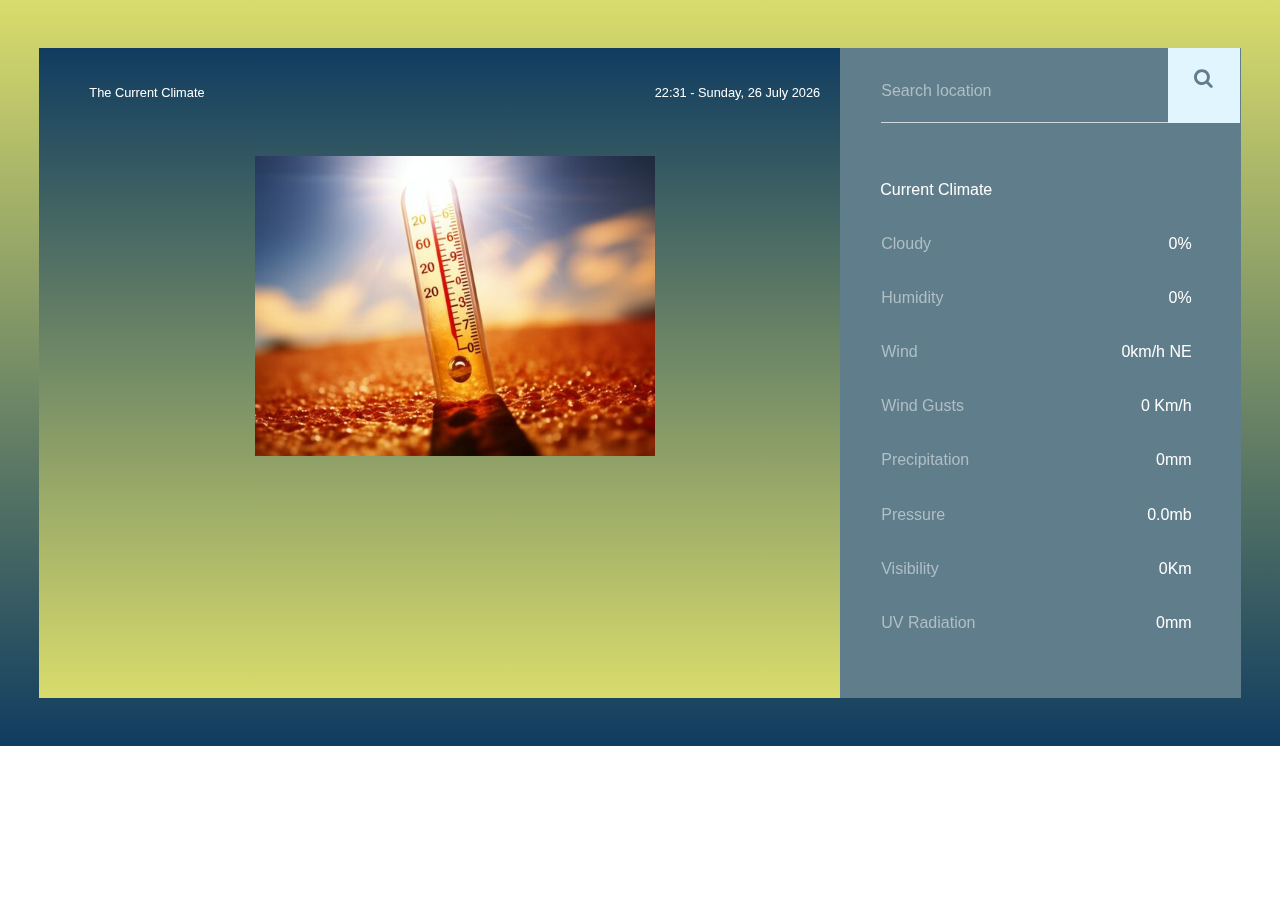
<file: index.html>
<!doctype html>
<html>

<head>
    <meta charset='utf-8'>
    <meta name='viewport' content='width=device-width, initial-scale=1'>
    <title>My Weather App</title>
    <link href='https://stackpath.bootstrapcdn.com/bootstrap/4.3.1/css/bootstrap.min.css' rel='stylesheet'>
    <link href='https://cdnjs.cloudflare.com/ajax/libs/font-awesome/4.7.0/css/font-awesome.min.css' rel='stylesheet'>
    <script type='text/javascript' src='https://cdnjs.cloudflare.com/ajax/libs/jquery/3.2.1/jquery.min.js'></script>
    <link rel="stylesheet" href="stylesheet.css">
</head>

<body class='snippet-body' id="body">
    <div class="container-fluid px-1 px-sm-3 py-5 mx-auto">
        <div class="row d-flex justify-content-center">
            <div class="row card0">
                <div class="card1 col-lg-8 col-md-7">
                    <div class="d-flex flex-row" style="justify-content: space-between !important;">
                        <small>The Current Climate</small>
                        <small id="date">10:36 - Tuesday, 22 Oct '19</small>
                    </div>
                    <div class="text-center">
                        <img class="image mt-5" src="rise temperature.jpg">
                    </div>
                    <div class="row px-3" style="margin-top: 5.5rem;">
                        <div class="d-flex flex-column mr-3">
                            <h1 class="large-font mr-1 mb-0 reset" id="temp_c"></h1>
                            <p class="small-font mr-1 mb-0 reset" id="feelslike_c"></p>
                        </div>
                        <div class="d-flex flex-column mr-3">
                            <div class="d-flex flex-row mr-2 mt-2">
                                <h2 class="mt-3 mb-1 reset" id="name"></h2>
                                <small id="region" class="reset pt-4 mt-1"></small>
                            </div>
                            <div class="pt-0">
                                <p class="d-flex flex-column reset" id="condition"></p>
                            </div>

                        </div>
                        <div class="d-flex flex-column text-center">
                        </div>
                    </div>
                </div>
                <div class="card2 col-lg-4 col-md-5">
                    <div class="row px-3"> 
                        <input id="search" value="" type="text" name="location" placeholder="Search location" class="mb-5" required>
                        <div  class="fa fa-search mb-5 mr-0 text-center" onclick="
                        findWeather()"></div>
                    </div>
                    <div class="mr-5">
                        <!-- <p class="light-text suggestion">Birmingham</p>
                        <p class="light-text suggestion">Manchester</p>
                        <p class="light-text suggestion">New York</p>
                        <p class="light-text suggestion">California</p>
                        <div class="line my-5"></div> -->
                        <p>Current Climate</p>
                        <div class="row px-3">
                            <p class="light-text">Cloudy</p>
                            <p class="ml-auto" id="cloud">0%</p>
                        </div>
                        <div class="row px-3">
                            <p class="light-text">Humidity</p>
                            <p class="ml-auto" id="humidity">0%</p>
                        </div>
                        <div class="row px-3">
                            <p class="light-text">Wind</p>
                            <p class="ml-auto" id="wind_kph">0km/h NE</p>
                        </div>
                        <div class="row px-3">
                            <p class="light-text">Wind Gusts</p>
                            <p class="ml-auto" id="gust_kph">0 Km/h</p>
                        </div>
                        <div class="row px-3">
                            <p class="light-text">Precipitation</p>
                            <p class="ml-auto" id="precip_mm">0mm</p>
                        </div>
                        <div class="row px-3">
                            <p class="light-text">Pressure</p>
                            <p class="ml-auto" id="pressure_mb">0.0mb</p>
                        </div>
                        
                        <div class="row px-3">
                            <p class="light-text">Visibility</p>
                            <p class="ml-auto" id="vis_km">0Km</p>
                        </div>
                        <div class="row px-3">
                            <p class="light-text">UV Radiation</p>
                            <p class="ml-auto" id="uv">0mm</p>
                        </div>
                        <!-- <div class="line mt-3"></div> -->
                    </div>
                </div>
            </div>
        </div>
    </div>
    <script type='text/javascript'
        src='https://stackpath.bootstrapcdn.com/bootstrap/4.3.1/js/bootstrap.bundle.min.js'></script>
    <script type='text/javascript' src=''></script>
    <script type='text/javascript' src=''></script>
    <script type='text/Javascript'></script>
</body>
<script src="script.js"></script>
<script src="setdates.js"></script>
</html>
</file>
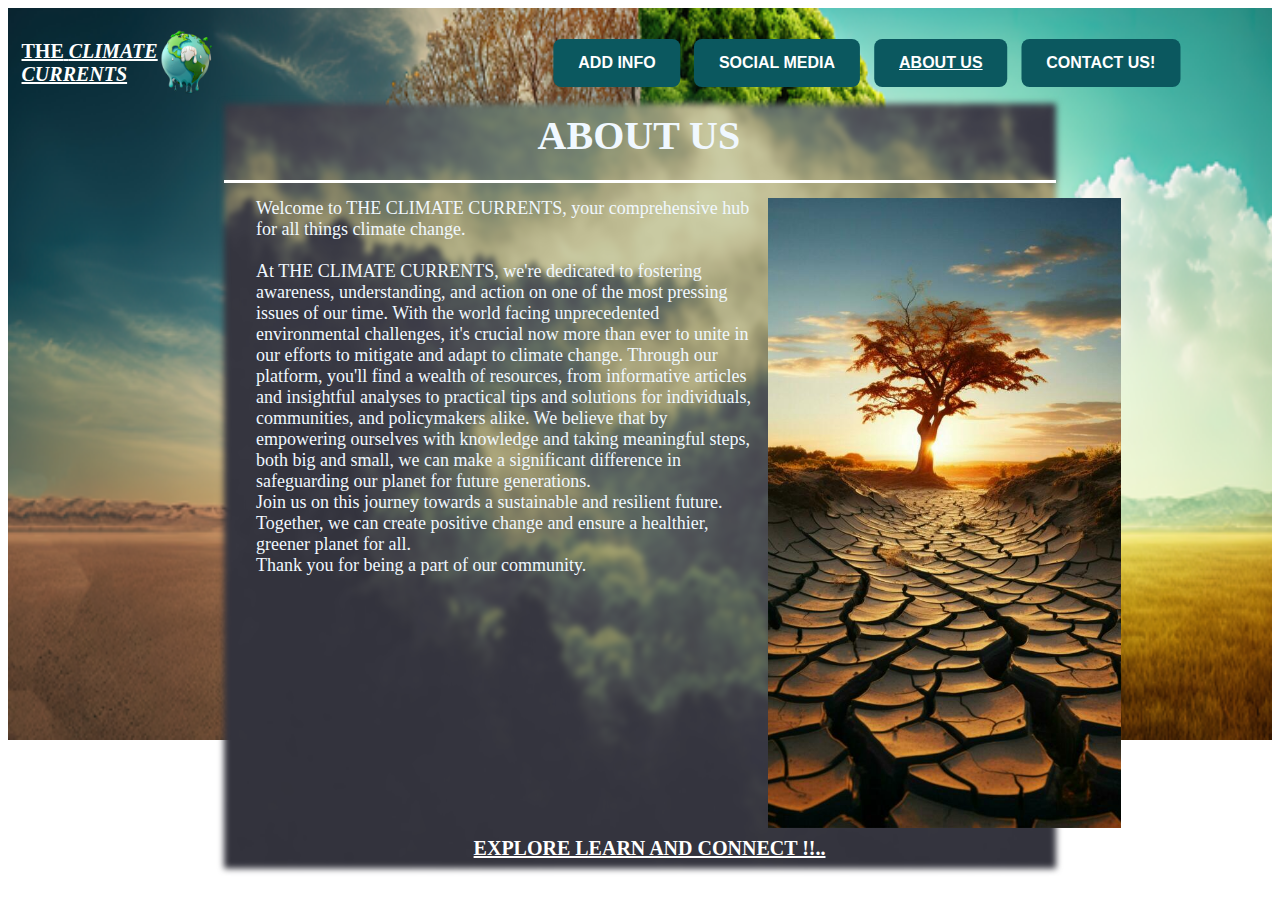
<file: aboutus.html>
<!DOCTYPE html>
<html lang="en">
<head>
    <meta charset="UTF-8">
    <meta name="viewport" content="width=device-width, initial-scale=1.0">
    <title>Document</title>
    <style>
        .about{
            width:100%;
            height:732px;}
            .HEADER{
            position: absolute;
            top:7%;
            left:7%;
            transform: translate(-50%, -50%);
            color: rgb(255, 255, 255);
            font-size:20px;
            font-family:Cambria, Cochin, Georgia, Times, 'Times New Roman', serif;
            text-align: justify;}
        .logo{
            position: absolute;
            top:7%;
            left:14.5%;
            transform: translate(-50%, -50%);
            color: rgb(255, 255, 255);
            width: 95px;
            height: 95px;}
        a{
            color: white;
        }
        .button1{
            position: absolute;
            top: 7%;
            left:86%;
            transform: translate(-50%, -50%);
            color: rgb(255, 255, 255);
            font-size:20px;
            font-family:Cambria, Cochin, Georgia, Times, 'Times New Roman', serif;
            text-align: justify;
        }.myButton1 {
            background-color:#0b585f; /* Green */
            border: none;
            color: white;
            padding: 15px 25px;
            text-align: center;
            text-decoration: none;
            display: inline-block;
            font-size: 16px;
            margin: 4px 2px;
            cursor: pointer;
            border-radius: 8px;}
        .button2{
            position: absolute;
            top: 7%;
            left:73.5%;
            transform: translate(-50%, -50%);
            color: rgb(255, 255, 255);
            font-size:20px;
            font-family:Cambria, Cochin, Georgia, Times, 'Times New Roman', serif;
            text-align: justify;
        }.myButton2{
            background-color:#0b585f; /* Green */
            border: none;
            color: white;
            padding: 15px 25px;
            text-align: center;
            display: inline-block;
            font-size: 16px;
            margin: 4px 2px;
            cursor: pointer;
            border-radius: 8px;}
            .button3{
            position: absolute;
            top: 7%;
            left:60.7%;
            transform: translate(-50%, -50%);
            color: rgb(255, 255, 255);
            font-size:20px;
            font-family:Cambria, Cochin, Georgia, Times, 'Times New Roman', serif;
            text-align: justify;
        }.myButton3{
            background-color:#0b585f; /* Green */
            border: none;
            color: white;
            padding: 15px 25px;
            text-align: center;
            display: inline-block;
            font-size: 16px;
            margin: 4px 2px;
            cursor: pointer;
            border-radius: 8px;
        }
            .button4{
            position: absolute;
            top: 7%;
            left:48.2%;
            transform: translate(-50%, -50%);
            color: rgb(255, 255, 255);
            font-size:20px;
            font-family:Cambria, Cochin, Georgia, Times, 'Times New Roman', serif;
            text-align: justify;
        }.myButton4{
            background-color:#0b585f; /* Green */
            border: none;
            color: white;
            padding: 15px 25px;
            text-align: center;
            display: inline-block;
            font-size: 16px;
            margin: 4px 2px;
            cursor: pointer;
            border-radius: 8px;}
        .a3, .a4, .a1{
            text-decoration: none;
        }
        .forest{
            position: absolute;
            top:54%;
            left:50%;
            transform: translate(-50%, -50%);
            color: rgb(255, 255, 255);
            width: 65%;
            height: 85%;
            filter: blur(3px);
        }
        .line {
    border-top: 3px solid rgb(255, 255, 255); 
    width: 65%; 
    position: absolute;
    top:20%;
    left:17.5%;
}
        .p{
            position: absolute;
            font-size: 40PX;
            font-family: cursive;
            top:8%;
    left:42%;
    color: aliceblue;
        }
        .pp{
            position: absolute;
            font-size:  18PX;
            font-family: cursive;
            top:20%;
        left:20%;
        color: aliceblue;
        text-align: left;
        width: 80%; /* Set the width of the container */
    max-width: 500px; /* Set a maximum width */
    height: auto; /* Let the height adjust according to content */
    max-height: 200px; /* Set a maximum height */
        }
        .myButton {
            padding: 15px 32px;
            text-align: center;
            text-decoration: none;
            font-size: 16px;
            margin: 4px 2px;
            cursor: pointer;}
        .button{
            position: absolute;
            top:93%;
            left:37%;
            font-size:20px;
            font-family:Cambria, Cochin, Georgia, Times, 'Times New Roman', serif;
            text-align: justify;
            cursor:pointer;
        }
        .tree{
            position: absolute;
            top: 22%;
            left:60%;
            height:70%;
        }
    </style>
</head>
<body>
   
    <img src="aboutus.jpeg" alt="about us" class="about">
    <DIV CLASS="HEADER">
        <a href="http://127.0.0.1:5500/climatecurrents2.html">
        <b>THE</b> <i><b style="font-family:cursive;">CLIMATE <br>
        CURRENTS</b></i></a>
    </DIV>
    <img src="climate-change-illustration-with-transparent-background-global-warming-illustration-artwork-ai-generated-png.webp" alt="Company Logo" class="logo">
    <div class="button1">
        <button class="myButton1">
            <a href="http://127.0.0.1:5500/contact.html"class="a1"><b>CONTACT US!</b></a></button>
    </div>
    <div class="button2">
        <button class="myButton2">
            <a class="a2"><u><b>ABOUT US</b></u></a></button>
    </div>
    <div class="button3">
        <button class="myButton3">
            <a href="http://127.0.0.1:5500/SOCIALMEDIA.HTML"class="a3"><b>SOCIAL MEDIA</b></a></button>
    </div>
    <div class="button4">
        <button class="myButton4">
            <a href="http://127.0.0.1:5500/addinfo.html"class="a4"><b>ADD INFO</b></a></button>
    </div><img src="forest.jpg" alt="climate" class="forest">
    <div class="line"></div>
    <p class="p"><B>ABOUT US</B></p>
    <p class="pp">Welcome to THE CLIMATE CURRENTS, your comprehensive hub for all things climate change.<br>

        <br>

        At THE CLIMATE CURRENTS, we're dedicated to fostering awareness, understanding, and action on one of the most pressing issues of our time. With the world facing unprecedented environmental challenges, it's crucial now more than ever to unite in our efforts to mitigate and adapt to climate change.
        
        Through our platform, you'll find a wealth of resources, from informative articles and insightful analyses to practical tips and solutions for individuals, communities, and policymakers alike. We believe that by empowering ourselves with knowledge and taking meaningful steps, both big and small, we can make a significant difference in safeguarding our planet for future generations.
        
        <br>Join us on this journey towards a sustainable and resilient future. Together, we can create positive change and ensure a healthier, greener planet for all.
        
        <br>Thank you for being a part of our community.</p>
        <div class="button">
                <a href="https://impactlab.org/map/#usmeas=absolute&usyear=1986-2005&gmeas=absolute&gyear=2080-2099&tab=global"><b>EXPLORE LEARN AND CONNECT !!..</b></a></button>
        </div>
        <img src="tree.jpg" alt="tree" class="tree">
</body>
</html>
</file>
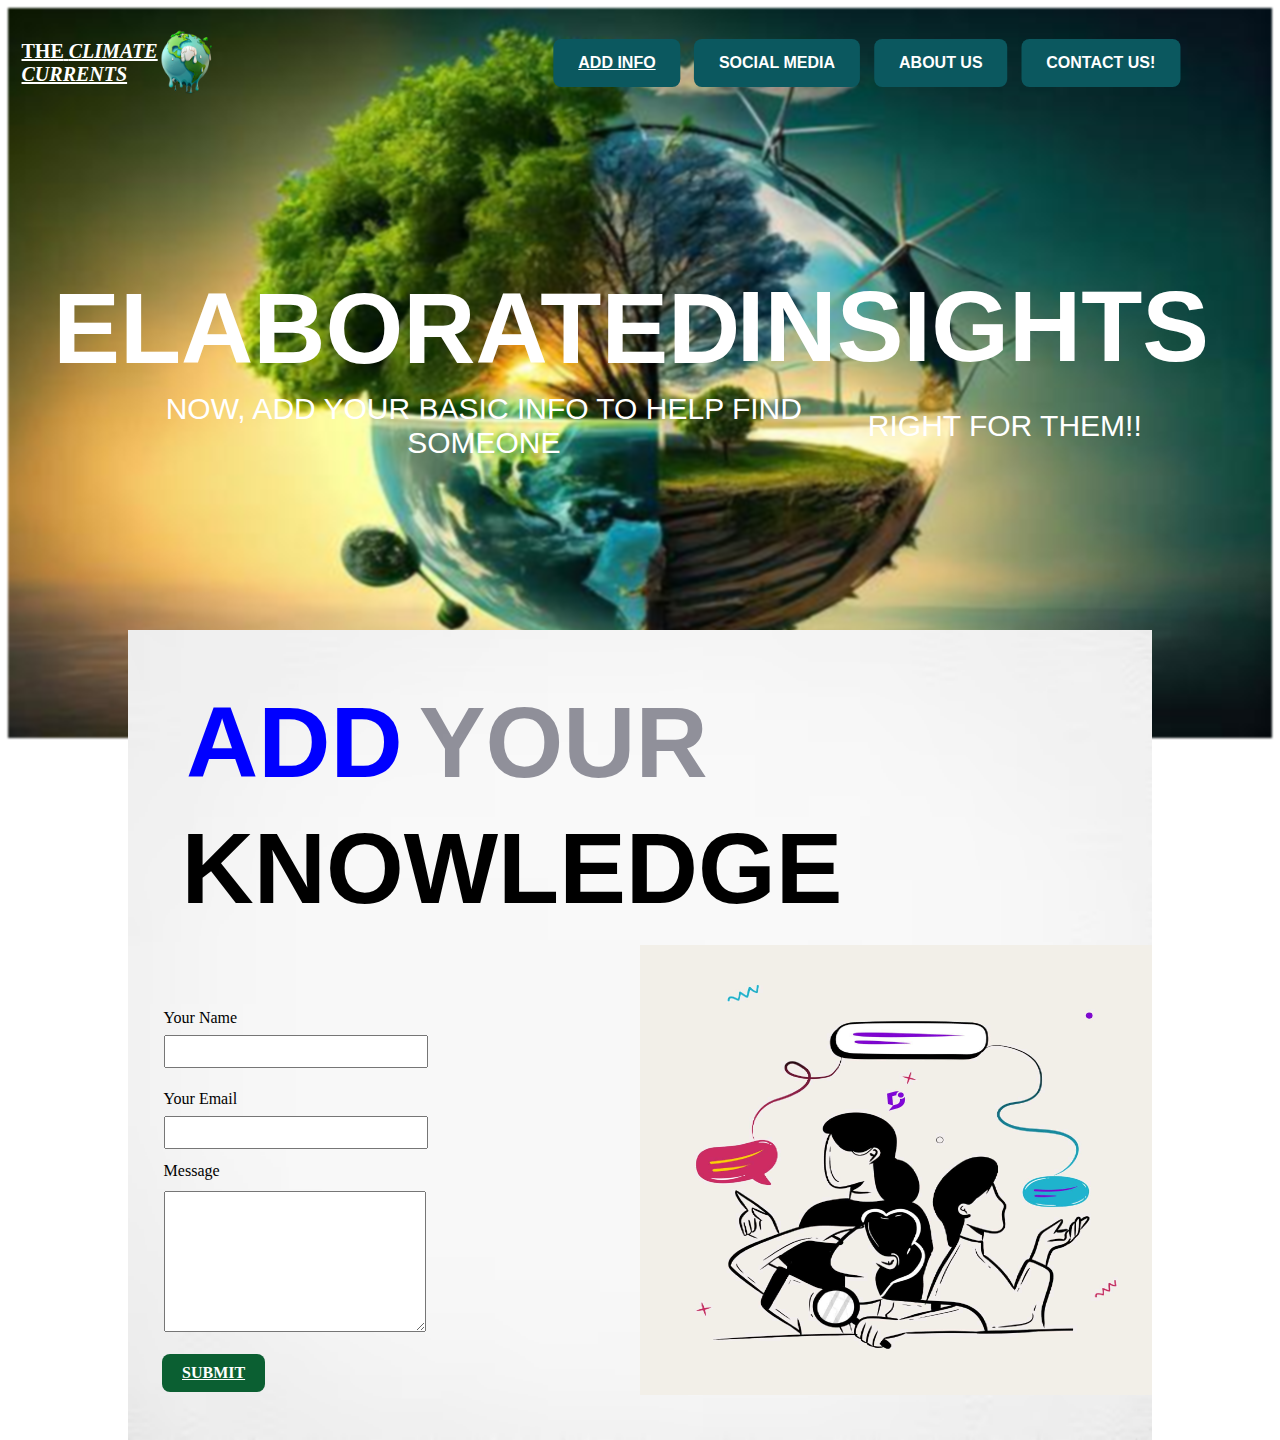
<file: addinfo.html>
<!DOCTYPE html>
<html lang="en">
<head>
    <meta charset="UTF-8">
    <meta name="viewport" content="width=device-width, initial-scale=1.0">
    <title>Document</title>
    <STYLE>
        .SEMI{
            width:100%;
            height:730px;
            filter:blur(1px)
        }
        .HEADER{
            position: absolute;
            top:7%;
            left:7%;
            transform: translate(-50%, -50%);
            color: rgb(255, 255, 255);
            font-size:20px;
            font-family:Cambria, Cochin, Georgia, Times, 'Times New Roman', serif;
            text-align: justify;}
        .logo{
            position: absolute;
            top:7%;
            left:14.5%;
            transform: translate(-50%, -50%);
            color: rgb(255, 255, 255);
            width: 95px;
            height: 95px;}
        a{
            color: white;
        }
        .button1{
            position: absolute;
            top: 7%;
            left:86%;
            transform: translate(-50%, -50%);
            color: rgb(255, 255, 255);
            font-size:20px;
            font-family:Cambria, Cochin, Georgia, Times, 'Times New Roman', serif;
            text-align: justify;
        }.myButton1 {
            background-color:#0b585f; /* Green */
            border: none;
            color: white;
            padding: 15px 25px;
            text-align: center;
            text-decoration: none;
            display: inline-block;
            font-size: 16px;
            margin: 4px 2px;
            cursor: pointer;
            border-radius: 8px;}
        .button2{
            position: absolute;
            top: 7%;
            left:73.5%;
            transform: translate(-50%, -50%);
            color: rgb(255, 255, 255);
            font-size:20px;
            font-family:Cambria, Cochin, Georgia, Times, 'Times New Roman', serif;
            text-align: justify;
        }.myButton2{
            background-color:#0b585f; /* Green */
            border: none;
            color: white;
            padding: 15px 25px;
            text-align: center;
            display: inline-block;
            font-size: 16px;
            margin: 4px 2px;
            cursor: pointer;
            border-radius: 8px;}
            .button3{
            position: absolute;
            top: 7%;
            left:60.7%;
            transform: translate(-50%, -50%);
            color: rgb(255, 255, 255);
            font-size:20px;
            font-family:Cambria, Cochin, Georgia, Times, 'Times New Roman', serif;
            text-align: justify;
        }.myButton3{
            background-color:#0b585f; /* Green */
            border: none;
            color: white;
            padding: 15px 25px;
            text-align: center;
            display: inline-block;
            font-size: 16px;
            margin: 4px 2px;
            cursor: pointer;
            border-radius: 8px;
        }
            .button4{
            position: absolute;
            top: 7%;
            left:48.2%;
            transform: translate(-50%, -50%);
            color: rgb(255, 255, 255);
            font-size:20px;
            font-family:Cambria, Cochin, Georgia, Times, 'Times New Roman', serif;
            text-align: justify;
        }.myButton4{
            background-color:#0b585f; /* Green */
            border: none;
            color: white;
            padding: 15px 25px;
            text-align: center;
            display: inline-block;
            font-size: 16px;
            margin: 4px 2px;
            cursor: pointer;
            border-radius: 8px;}
        .a3, .a2, .a1{
            text-decoration: none;
        }
        H1{
            position: absolute;
            top: 29%;
            left:31%;
            transform: translate(-50%, -50%);
            color: rgb(255, 255, 255);
            font-family:Arial, Helvetica, sans-serif;
            text-align: justify;
            border: none;
            color: rgb(255, 255, 255);
            padding: 15px 32px;
            text-align: center;
            display: inline-block;
            font-size: 100px;
            border-radius: 8px;
            }
        H2{position: absolute;
            top: 27%;
            left:76%;
            transform: translate(-50%, -50%);
            color: rgb(255, 255, 255);
            font-family:Arial, Helvetica, sans-serif;
            text-align: justify;
            border: none;
            padding: 15px 32px;
            text-align: center;
            display: inline-block;
            font-size: 100px;
            border-radius: 8px;
            }
        P{position: absolute;
            top: 44%;
            left:37.8%;
            transform: translate(-50%, -50%);
            color: rgb(255, 255, 255);
            font-family:Arial, Helvetica, sans-serif;
            border: none;
            text-align:center;
            display: inline-block;
            font-size: 30px;
            border-radius: 8px;
            }
        .P1{position: absolute;
            top: 44%;
            left:78.5%;
            transform: translate(-50%, -50%);
            color: rgb(255, 255, 255);
            font-family:Arial, Helvetica, sans-serif;
            border: none;
            text-align:center;
            display: inline-block;
            font-size: 30px;
            border-radius: 8px;
            
            }
        .SER{position:absolute;
            width:80%;
            height:90%;
            left:10%;
            top:70%
        }
        .ADD{position: absolute;
            top: 75%;
            left:23%;
            transform: translate(-50%, -50%);
            color: rgb(0, 0, 255);
            font-family:Arial, Helvetica, sans-serif;
            border: none;
            text-align:center;
            display: inline-block;
            font-size: 100px;
            border-radius: 8px;

        }
        .YOUR{position: absolute;
            top: 75%;
            left:44%;
            transform: translate(-50%, -50%);
            color: rgba(56, 56, 75, 0.544);
            font-family:Arial, Helvetica, sans-serif;
            border: none;
            text-align:center;
            display: inline-block;
            font-size: 100px;
            border-radius: 8px;

        }
        .KNOWLEDGE{position: absolute;
            top: 89%;
            left:40%;
            transform: translate(-50%, -50%);
            color: rgb(0, 0, 0);
            font-family:Arial, Helvetica, sans-serif;
            border: none;
            text-align:center;
            display: inline-block;
            font-size: 100px;
            border-radius: 8px;

        }
        .KK{position:absolute;
            width:40%;
            height:50%;
            left:50%;
            top:105%}
        .container {position: absolute;
            width: 80%;
            margin: auto;
            padding: 20px;
            font-family: Arial, sans-serif;
            line-height: 1.6;
            margin: 0;
            padding: 0;
        }
       
        
        .name{position: absolute;
            width: 100%;
            padding: 10px;
            margin-bottom: 15px;
            top:111%;
            left:12%;
            color:#000000;
        }
        .INPUTT{
            position: absolute;
            top: 150%;
            left:12.5%;
            color: rgb(255, 255, 255);
            font-size:20px;
            font-family:Cambria, Cochin, Georgia, Times, 'Times New Roman', serif;
            text-align: justify;
            background-color:#0b5f32; /* Green */
            border: none;
            color: white;
            padding: 10px 20px;
            text-align: center;
            display: inline-block;
            font-size: 16px;
            margin: 4px 2px;
            cursor: pointer;
            border-radius: 8px;
        }
        .nput{
            position: absolute;
            width: 20%;
            height:3%;
            margin-bottom: 15px;
            top:115%;
            left:12.8%;
        }
        .email{
            position: absolute;
            width: 100%;
            padding: 10px;
            margin-bottom: 15px;
            top:120%;
            left:12%;
            color:#000000;
        }
        .nnput{position: absolute;
            width: 20%;
            height:3%;
            margin-bottom: 15px;
            top:124%;
            left:12.8%;}
        .mess{  position: absolute;
            width: 100%;
            padding: 10px;
            margin-bottom: 15px;
            top:128%;
            left:12%;
            color:#000000;
        }
        .nnnput{
            position: absolute;
            width: 20%;
            height:15%;
            margin-bottom: 15px;
            top:132.3%;
            left:12.8%;
        }
    </STYLE>
</head>
<body>
    <img src="ADDINFOO.jpg" alt="Description of the image" class="SEMI" >
    <DIV CLASS="HEADER">
        <a href="http://127.0.0.1:5500/climatecurrents2.html">
        <b>THE</b> <i><b style="font-family:cursive;">CLIMATE <br>
        CURRENTS</b></i></a>
    </DIV>
    <img src="climate-change-illustration-with-transparent-background-global-warming-illustration-artwork-ai-generated-png.webp" alt="Company Logo" class="logo">
    <div class="button1">
        <button class="myButton1">
            <a href="http://127.0.0.1:5500/contact.html"class="a1"><b>CONTACT US!</b></a></button>
    </div>
    <div class="button2">
        <button class="myButton2">
            <a href="http://127.0.0.1:5500/aboutus.html" class="a2"><b>ABOUT US</b></a></button>
    </div>
    <div class="button3">
        <button class="myButton3">
            <a href="http://127.0.0.1:5500/SOCIALMEDIA.HTML"class="a3"><b>SOCIAL MEDIA</b></a></button>
    </div>
    <div class="button4">
        <button class="myButton4">
            <a href=""class="a4"><b>ADD INFO</b></a></button>
            </div>
    <H1>ELABORATED </H1>
    <H2>INSIGHTS</H2>
    <P>NOW, ADD YOUR BASIC INFO TO HELP FIND SOMEONE </P>
    <P CLASS="P1">RIGHT FOR THEM!!</P>
    <img src="white.avif" alt="Description of the image" class="SER" >
    <H1 CLASS="ADD">ADD</H1>
    <H1 CLASS="YOUR">YOUR</H1>
    <H1 CLASS="KNOWLEDGE">KNOWLEDGE</H1>
    <img src="K.jpg" alt="INFORMATION" CLASS="KK">
    <div  class="name">Your Name</div>
    <div class="email">Your Email</div>
    <div class="mess">Message</div>
            
            <input class="nput" type="text" id="name" name="name" required>
    
            <input class="nnput"type="email" id="email" name="email" required>
     <a href="http://127.0.0.1:5500/addinfo.html" CLASS="INPUTT"> <b>SUBMIT</b></a>
 
            <textarea class="nnnput" id="message" name="message"  rows="4" required></textarea>
    
           
</body>
</html>
</file>
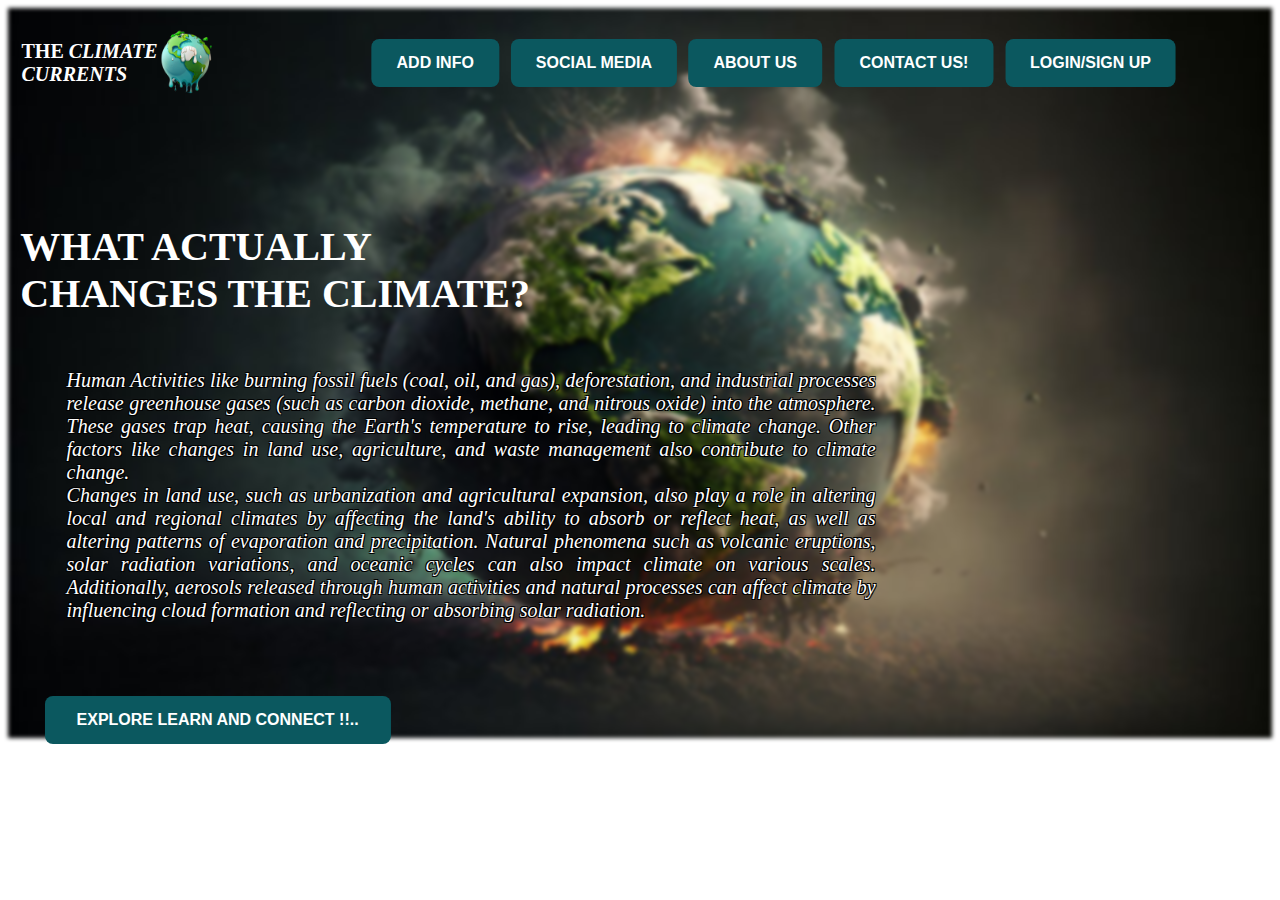
<file: CLIMATECHNAGE.HTML>
<!DOCTYPE html>
<html lang="en">
<head>
    <meta charset="UTF-8">
    <meta name="viewport" content="width=device-width, initial-scale=1.0">
    <title>My Website</title>
   <style>
        /* Add your CSS styles for the header here */
        
        
        .full{
            width: 100%;
            height: 730px;
            filter: blur(2px);
        }
        .text-on-image {
            position: absolute;
            top: 30%;
            left:21.5%;
            transform: translate(-50%, -50%);
            color: white;
            font-size:40px;
            font-family:Cambria, Cochin, Georgia, Times, 'Times New Roman', serif;
            
        }
        .def{
            position: absolute;
            top: 55%;
            left:36.8%;
            transform: translate(-50%, -50%);
            color: rgb(255, 255, 255);
            font-size:20px;
            font-family:Cambria, Cochin, Georgia, Times, 'Times New Roman', serif;
            text-align: justify;
            text-shadow: 
                -1px -1px 0 #000,  
                1px -1px 0 #000,
                -1px 1px 0 #000,
                1px 1px 0 #000; 
        }
        .myButton {
            background-color:#0b585f; /* Green */
            border: none;
            color: white;
            padding: 15px 32px;
            text-align: center;
            text-decoration: none;
            display: inline-block;
            font-size: 16px;
            margin: 4px 2px;
            cursor: pointer;
            border-radius: 8px;}
        .button{
            position: absolute;
            top: 80%;
            left:17%;
            transform: translate(-50%, -50%);
            color: rgb(255, 255, 255);
            font-size:20px;
            font-family:Cambria, Cochin, Georgia, Times, 'Times New Roman', serif;
            text-align: justify;
        }
        .HEADER{
            position: absolute;
            top:7%;
            left:7%;
            transform: translate(-50%, -50%);
            color: rgb(255, 255, 255);
            font-size:20px;
            font-family:Cambria, Cochin, Georgia, Times, 'Times New Roman', serif;
            text-align: justify;
        }
        .logo{
            position: absolute;
            top:7%;
            left:14.5%;
            transform: translate(-50%, -50%);
            color: rgb(255, 255, 255);
            width: 95px;
            height: 95px;;
            
        }
        a {
            color: rgb(255, 255, 255); /* Change to your desired color */
            text-decoration: none; /* Remove underline if desired */
        }
        .button1{
            position: absolute;
            top: 7%;
            left:85.2%;
            transform: translate(-50%, -50%);
            color: rgb(255, 255, 255);
            font-size:20px;
            font-family:Cambria, Cochin, Georgia, Times, 'Times New Roman', serif;
            text-align: justify;
        }.myButton1 {
            background-color:#0b585f; /* Green */
            border: none;
            color: white;
            padding: 15px 25px;
            text-align: center;
            text-decoration: none;
            display: inline-block;
            font-size: 16px;
            margin: 4px 2px;
            cursor: pointer;
            border-radius: 8px;}
        .button2{
            position: absolute;
            top: 7%;
            left:71.4%;
            transform: translate(-50%, -50%);
            color: rgb(255, 255, 255);
            font-size:20px;
            font-family:Cambria, Cochin, Georgia, Times, 'Times New Roman', serif;
            text-align: justify;
        }.myButton2{
            background-color:#0b585f; /* Green */
            border: none;
            color: white;
            padding: 15px 25px;
            text-align: center;
            display: inline-block;
            font-size: 16px;
            margin: 4px 2px;
            cursor: pointer;
            border-radius: 8px;}
            .button3{
            position: absolute;
            top: 7%;
            left:59%;
            transform: translate(-50%, -50%);
            color: rgb(255, 255, 255);
            font-size:20px;
            font-family:Cambria, Cochin, Georgia, Times, 'Times New Roman', serif;
            text-align: justify;
        }.myButton3{
            background-color:#0b585f; /* Green */
            border: none;
            color: white;
            padding: 15px 25px;
            text-align: center;
            display: inline-block;
            font-size: 16px;
            margin: 4px 2px;
            cursor: pointer;
            border-radius: 8px;}
            .button4{
            position: absolute;
            top: 7%;
            left:46.4%;
            transform: translate(-50%, -50%);
            color: rgb(255, 255, 255);
            font-size:20px;
            font-family:Cambria, Cochin, Georgia, Times, 'Times New Roman', serif;
            text-align: justify;
        }.myButton4{
            background-color:#0b585f; /* Green */
            border: none;
            color: white;
            padding: 15px 25px;
            text-align: center;
            display: inline-block;
            font-size: 16px;
            margin: 4px 2px;
            cursor: pointer;
            border-radius: 8px;}
            .button5{
            position: absolute;
            top: 7%;
            left:34%;
            transform: translate(-50%, -50%);
            color: rgb(255, 255, 255);
            font-size:20px;
            font-family:Cambria, Cochin, Georgia, Times, 'Times New Roman', serif;
            text-align: justify;
        }.myButton5{
            background-color:#0b585f; /* Green */
            border: none;
            color: white;
            padding: 15px 25px;
            text-align: center;
            display: inline-block;
            font-size: 16px;
            margin: 4px 2px;
            cursor: pointer;
            border-radius: 8px;}
        
    </style>
</head>
<body>
    <img src="hhh.jpg" alt="Description of the image" class="full" >
    <div class="text-on-image">
       <B>WHAT ACTUALLY<BR> CHANGES THE CLIMATE?</B><br>

    </div>
    <div class="def">
        <i>
            Human Activities like burning fossil fuels (coal, oil, and gas), deforestation, and industrial processes release greenhouse gases (such as carbon dioxide, methane, and nitrous oxide) into the atmosphere. These gases trap heat, causing the Earth's temperature to rise, leading to climate change. Other factors like changes in land use, agriculture, and waste management also contribute to climate change.<br>
            Changes in land use, such as urbanization and agricultural expansion, also play a role in altering local and regional climates by affecting the land's ability to absorb or reflect heat, as well as altering patterns of evaporation and precipitation. Natural phenomena such as volcanic eruptions, solar radiation variations, and oceanic cycles can also impact climate on various scales. 
            Additionally, aerosols released through human activities and natural processes can affect climate by influencing cloud formation and reflecting or absorbing solar radiation.</i><br>
           </div>
    <div class="button">
        <button class="myButton">
            <a href="http://127.0.0.1:5500/MAIN.HTML"><b>EXPLORE LEARN AND CONNECT !!..</b></a></button>
    </div>
    <DIV CLASS="HEADER">
       
        <b>THE</b> <i><b style="font-family:cursive;">CLIMATE <br>
        CURRENTS</b></i>
    </DIV>
    <img src="climate-change-illustration-with-transparent-background-global-warming-illustration-artwork-ai-generated-png.webp" alt="Company Logo" class="logo">
    <div class="button1">
        <button class="myButton1">
            <a href="http://127.0.0.1:5500/LOGIN.html"><b>LOGIN/SIGN UP</b></a></button>
    </div>
    <div class="button2">
        <button class="myButton2">
            <a href="http://127.0.0.1:5500/contact.html"><b>CONTACT US!</b></a></button>
    </div>
    <div class="button3">
        <button class="myButton3">
            <a href="http://127.0.0.1:5500/aboutus.html"><b>ABOUT US</b></a></button>
    </div>
    <div class="button4">
        <button class="myButton4">
            <a href="http://127.0.0.1:5500/SOCIALMEDIA.HTML"><b>SOCIAL MEDIA</b></a></button>
    </div>
    <div class="button5">
        <button class="myButton5">
            <a href="http://127.0.0.1:5500/addinfo.html"><b>ADD INFO</b></a></button>
    </div>
</body>
</html>
</file>
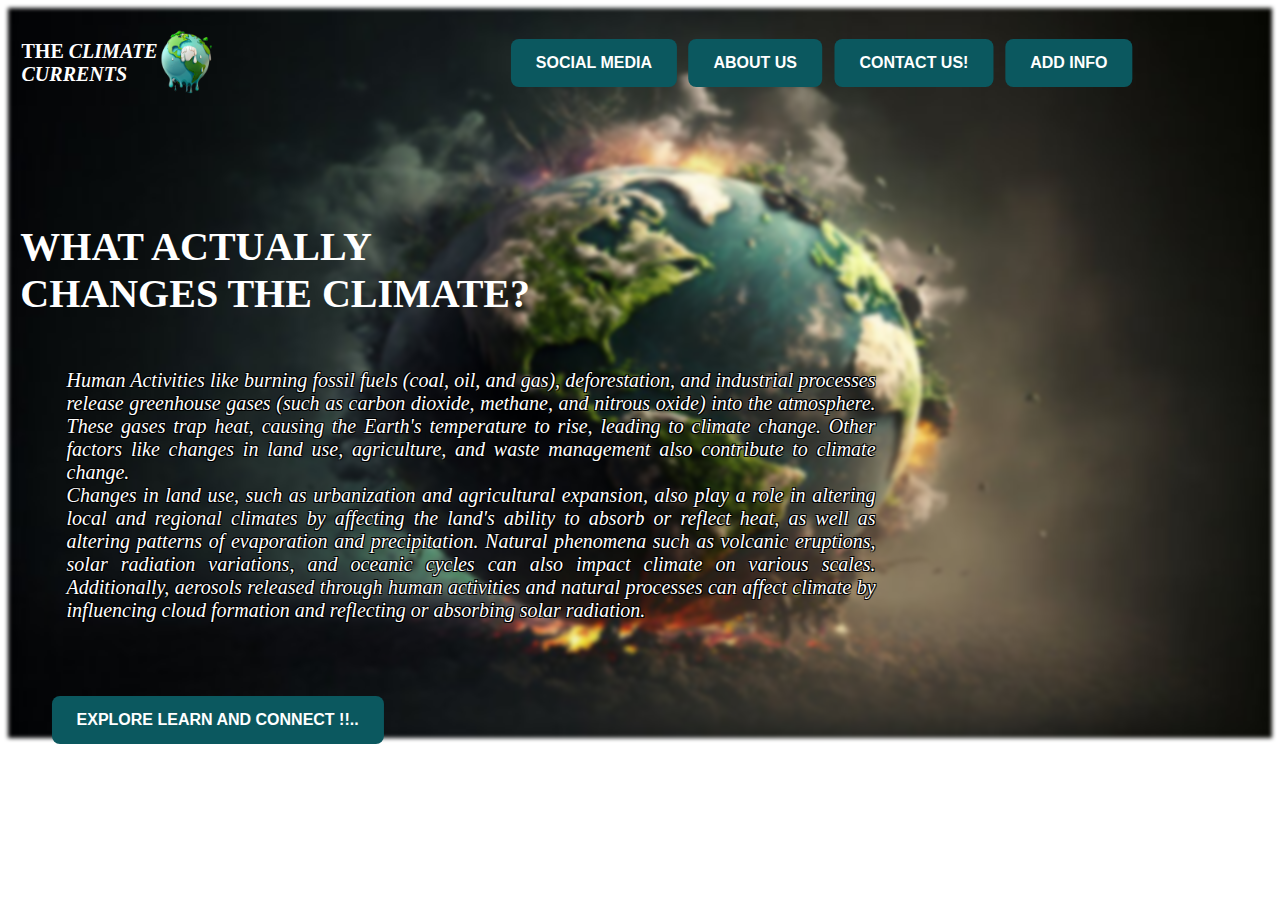
<file: climatecurrents2.html>
<!DOCTYPE html>
<html lang="en">
<head>
    <meta charset="UTF-8">
    <meta name="viewport" content="width=device-width, initial-scale=1.0">
    <title>My Website</title>
   <style>
        /* Add your CSS styles for the header here */
        
        
        .full{
            width: 100%;
            height: 730px;
            filter: blur(2px);
        }
        .text-on-image {
            position: absolute;
            top: 30%;
            left:21.5%;
            transform: translate(-50%, -50%);
            color: white;
            font-size:40px;
            font-family:Cambria, Cochin, Georgia, Times, 'Times New Roman', serif;
            
        }
        .def{
            position: absolute;
            top: 55%;
            left:36.8%;
            transform: translate(-50%, -50%);
            color: rgb(255, 255, 255);
            font-size:20px;
            font-family:Cambria, Cochin, Georgia, Times, 'Times New Roman', serif;
            text-align: justify;
            text-shadow: 
                -1px -1px 0 #000,  
                1px -1px 0 #000,
                -1px 1px 0 #000,
                1px 1px 0 #000; 
        }
        .myButton {
            background-color:#0b585f; /* Green */
            border: none;
            color: white;
            padding: 15px 25px;
            text-align: center;
            text-decoration: none;
            display: inline-block;
            font-size: 16px;
            margin: 4px 2px;
            cursor: pointer;
            border-radius: 8px;}
        .button{
            position: absolute;
            top: 80%;
            left:17%;
            transform: translate(-50%, -50%);
            color: rgb(255, 255, 255);
            font-size:20px;
            font-family:Cambria, Cochin, Georgia, Times, 'Times New Roman', serif;
            text-align: justify;
        }
        .HEADER{
            position: absolute;
            top:7%;
            left:7%;
            transform: translate(-50%, -50%);
            color: rgb(255, 255, 255);
            font-size:20px;
            font-family:Cambria, Cochin, Georgia, Times, 'Times New Roman', serif;
            text-align: justify;
        }
        .logo{
            position: absolute;
            top:7%;
            left:14.5%;
            transform: translate(-50%, -50%);
            color: rgb(255, 255, 255);
            width: 95px;
            height: 95px;;
            
        }
        a {
            color: rgb(255, 255, 255); /* Change to your desired color */
            text-decoration: none; /* Remove underline if desired */
        }
        .button1{
            position: absolute;
            top: 7%;
            left:85.2%;
            transform: translate(-50%, -50%);
            color: rgb(255, 255, 255);
            font-size:20px;
            font-family:Cambria, Cochin, Georgia, Times, 'Times New Roman', serif;
            text-align: justify;
        }.myButton1 {
            background-color:#0b585f; /* Green */
            border: none;
            color: white;
            padding: 15px 25px;
            text-align: center;
            text-decoration: none;
            display: inline-block;
            font-size: 16px;
            margin: 4px 2px;
            cursor: pointer;
            border-radius: 8px;}
        .button2{
            position: absolute;
            top: 7%;
            left:71.4%;
            transform: translate(-50%, -50%);
            color: rgb(255, 255, 255);
            font-size:20px;
            font-family:Cambria, Cochin, Georgia, Times, 'Times New Roman', serif;
            text-align: justify;
        }.myButton2{
            background-color:#0b585f; /* Green */
            border: none;
            color: white;
            padding: 15px 25px;
            text-align: center;
            display: inline-block;
            font-size: 16px;
            margin: 4px 2px;
            cursor: pointer;
            border-radius: 8px;}
            .button3{
            position: absolute;
            top: 7%;
            left:59%;
            transform: translate(-50%, -50%);
            color: rgb(255, 255, 255);
            font-size:20px;
            font-family:Cambria, Cochin, Georgia, Times, 'Times New Roman', serif;
            text-align: justify;
        }.myButton3{
            background-color:#0b585f; /* Green */
            border: none;
            color: white;
            padding: 15px 25px;
            text-align: center;
            display: inline-block;
            font-size: 16px;
            margin: 4px 2px;
            cursor: pointer;
            border-radius: 8px;}
            .button4{
            position: absolute;
            top: 7%;
            left:46.4%;
            transform: translate(-50%, -50%);
            color: rgb(255, 255, 255);
            font-size:20px;
            font-family:Cambria, Cochin, Georgia, Times, 'Times New Roman', serif;
            text-align: justify;
        }.myButton4{
            background-color:#0b585f; /* Green */
            border: none;
            color: white;
            padding: 15px 25px;
            text-align: center;
            display: inline-block;
            font-size: 16px;
            margin: 4px 2px;
            cursor: pointer;
            border-radius: 8px;}
            .button5{
            position: absolute;
            top: 7%;
            left:83.5%;
            transform: translate(-50%, -50%);
            color: rgb(255, 255, 255);
            font-size:20px;
            font-family:Cambria, Cochin, Georgia, Times, 'Times New Roman', serif;
            text-align: justify;
        }.myButton5{
            background-color:#0b585f; /* Green */
            border: none;
            color: white;
            padding: 15px 25px;
            text-align: center;
            display: inline-block;
            font-size: 16px;
            margin: 4px 2px;
            cursor: pointer;
            border-radius: 8px;}
        
    </style>
</head>
<body>
    <img src="hhh.jpg" alt="Description of the image" class="full" >
    <div class="text-on-image">
       <B>WHAT ACTUALLY<BR> CHANGES THE CLIMATE?</B><br>

    </div>
    <div class="def">
        <i>
            Human Activities like burning fossil fuels (coal, oil, and gas), deforestation, and industrial processes release greenhouse gases (such as carbon dioxide, methane, and nitrous oxide) into the atmosphere. These gases trap heat, causing the Earth's temperature to rise, leading to climate change. Other factors like changes in land use, agriculture, and waste management also contribute to climate change.<br>
            Changes in land use, such as urbanization and agricultural expansion, also play a role in altering local and regional climates by affecting the land's ability to absorb or reflect heat, as well as altering patterns of evaporation and precipitation. Natural phenomena such as volcanic eruptions, solar radiation variations, and oceanic cycles can also impact climate on various scales. 
            Additionally, aerosols released through human activities and natural processes can affect climate by influencing cloud formation and reflecting or absorbing solar radiation.</i><br>
           </div>
    <div class="button">
        <button class="myButton">
            <a href="https://impactlab.org/map/#usmeas=absolute&usyear=1986-2005&gmeas=absolute&gyear=2080-2099&tab=global"><b>EXPLORE LEARN AND CONNECT !!..</b></a></button>
    </div>
    <DIV CLASS="HEADER">
        <b>THE</b> <i><b style="font-family:cursive;">CLIMATE <br>
        CURRENTS</b></i>
    </DIV>
    <img src="climate-change-illustration-with-transparent-background-global-warming-illustration-artwork-ai-generated-png.webp" alt="Company Logo" class="logo">
    
    <div class="button2">
        <button class="myButton2">
            <a href="http://127.0.0.1:5500/contact.html"><b>CONTACT US!</b></a></button>
    </div>
    <div class="button3">
        <button class="myButton3">
            <a href="http://127.0.0.1:5500/aboutus.html"><b>ABOUT US</b></a></button>
    </div>
    <div class="button4">
        <button class="myButton4">
            <a href="http://127.0.0.1:5500/SOCIALMEDIA.HTML"><b>SOCIAL MEDIA</b></a></button>
    </div>
    <div class="button5">
        <button class="myButton5">
            <a href="http://127.0.0.1:5500/addinfo.html"><b>ADD INFO</b></a></button>
    </div>
</body>
</html>
</file>
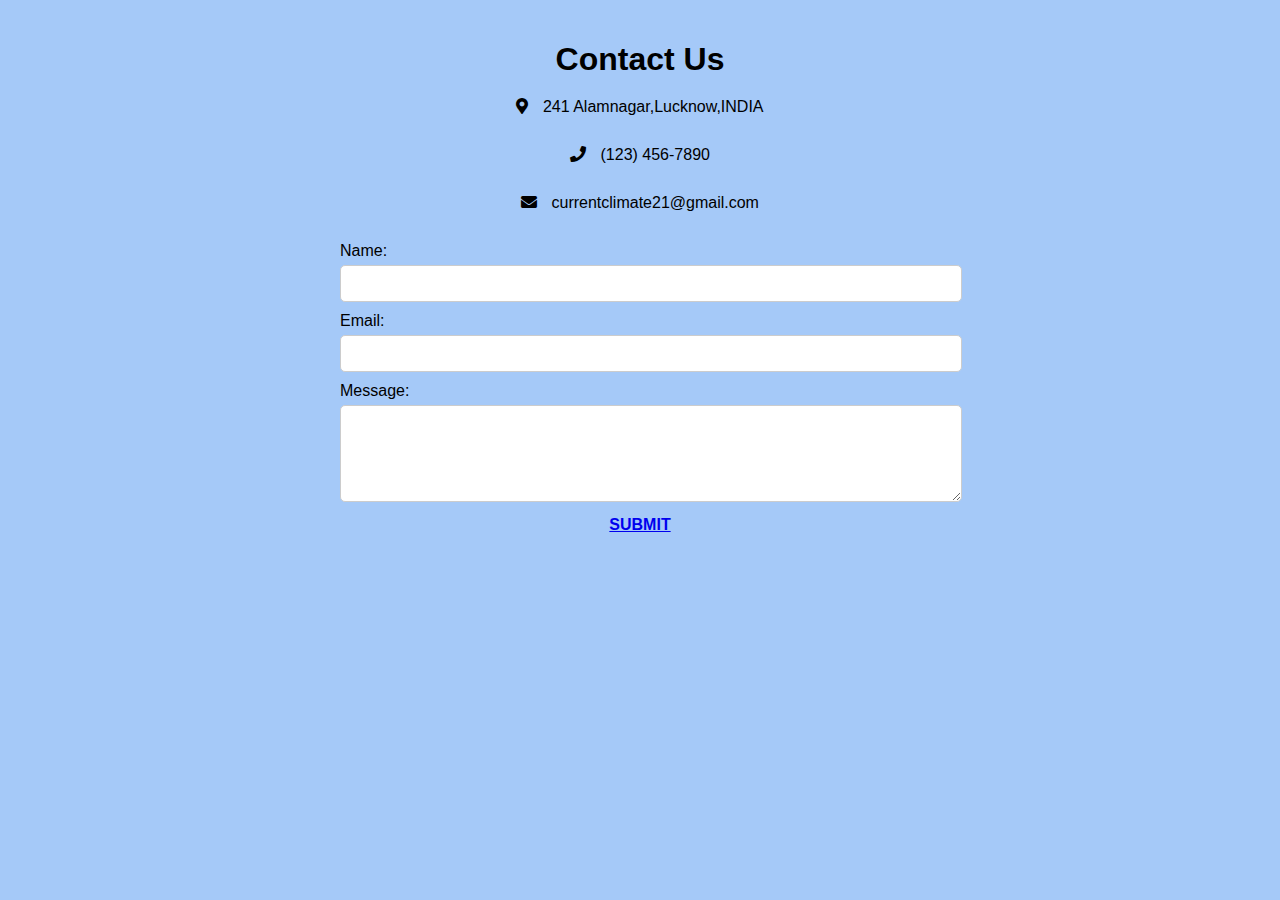
<file: contact.html>
<!DOCTYPE html>
<html lang="en">
<head>
    <meta charset="UTF-8">
    <meta name="viewport" content="width=device-width, initial-scale=1.0">
    <title>Contact Us</title>
    <link rel="stylesheet" href="https://cdnjs.cloudflare.com/ajax/libs/font-awesome/5.15.4/css/all.min.css"> <!-- Font Awesome for icons -->
    <style>
        body {
            font-family: Arial, sans-serif;
            margin: 0;
            padding: 0;
           background-color: rgba(0, 101, 234, 0.351);
        }
        .container {
            max-width: 600px;
            margin: 0 auto;
            padding: 20px;
            text-align: center;
        }
        h1 {
            margin-bottom: 20px;
        }
        .contact-info {
            margin-bottom: 30px;
        }
        .contact-info i {
            margin-right: 10px;
        }
        .contact-info p {
            display: inline-block;
            margin: 0;
        }
        form {
            text-align: left;
        }
        label {
            display: block;
            margin-bottom: 5px;
        }
        input[type="text"], textarea {
            width: 100%;
            padding: 10px;
            margin-bottom: 10px;
            border: 1px solid #ccc;
            border-radius: 5px;
        }
        input[type="submit"] {
            width: 100%;
            padding: 10px;
            background-color: #007bff;
            color: #fff;
            border: none;
            border-radius: 5px;
            cursor: pointer;
        }
        
    </style>
</head>
<body>
    <div class="container">
        <h1>Contact Us</h1>
        <div class="contact-info">
            <i class="fas fa-map-marker-alt"></i>
            <p>241 Alamnagar,Lucknow,INDIA</p>
        </div>
        <div class="contact-info">
            <i class="fas fa-phone"></i>
            <p>(123) 456-7890</p>
        </div>
        <div class="contact-info">
            <i class="fas fa-envelope"></i>
            <p>currentclimate21@gmail.com</p>
        </div>
        <form action="#" method="post">
            <label for="name">Name:</label>
            <input type="text" id="name" name="name" required>
            <label for="email">Email:</label>
            <input type="text" id="email" name="email" required>
            <label for="message">Message:</label>
            <textarea id="message" name="message" rows="5" required></textarea>
        </form>
        <a href="http://127.0.0.1:5500/contact.html" CLASS="INPUTT"> <b>SUBMIT</b></a>

    </div>
</body>
</html>
</file>
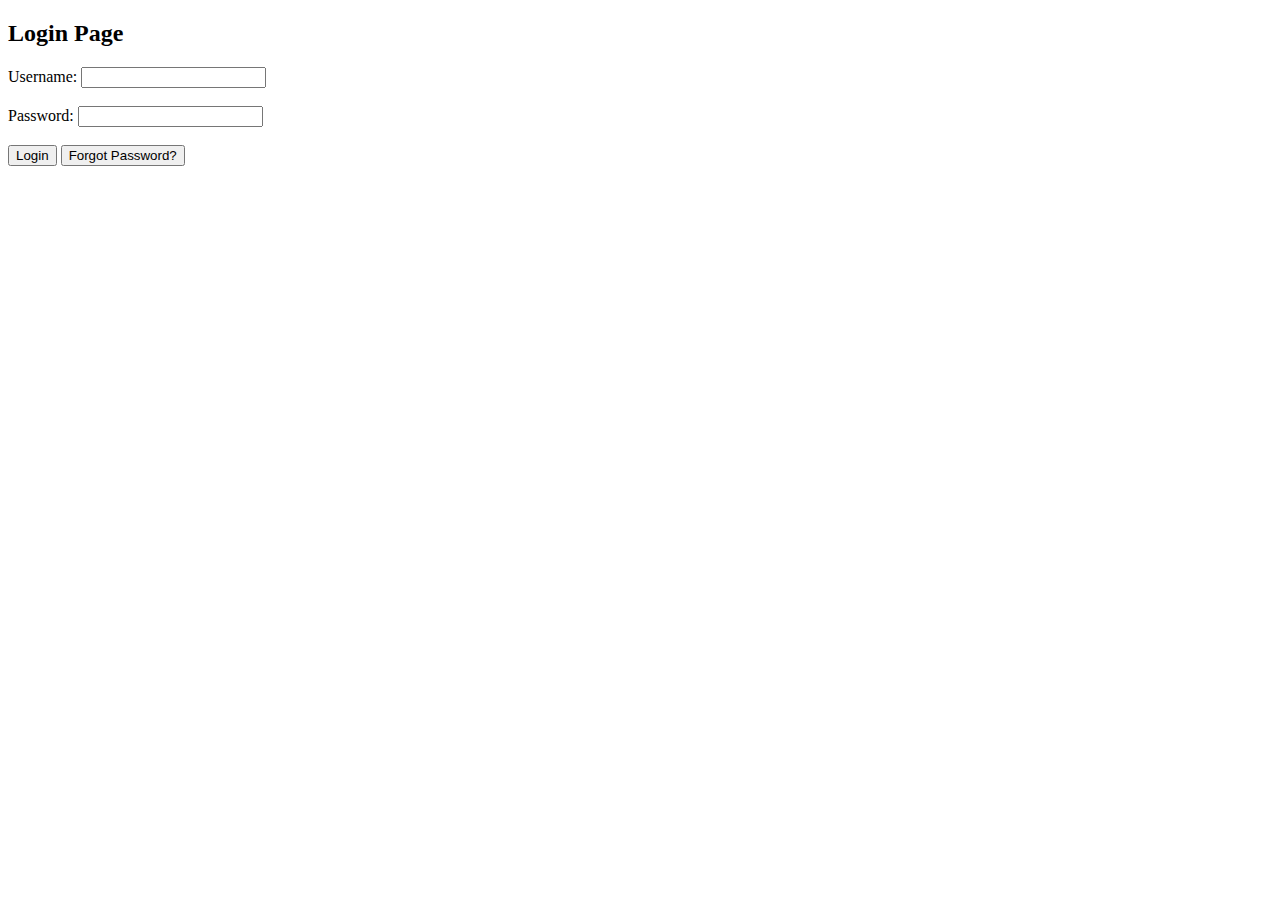
<file: from.html>
<!DOCTYPE html>
<html>
<head>
    <title>Login Page</title>
</head>
<body>
    <h2>Login Page</h2>
    <form action="/submit_login" method="POST">
        <label for="username">Username:</label>
        <input type="text" id="username" name="username" required><br><br>

        <label for="password">Password:</label>
        <input type="password" id="password" name="password" required><br><br>

        <input type="submit" value="Login">
        <button type="button" onclick="location.href='forgot_password.html'">Forgot Password?</button>
    </form>
</body>
</html>
</file>
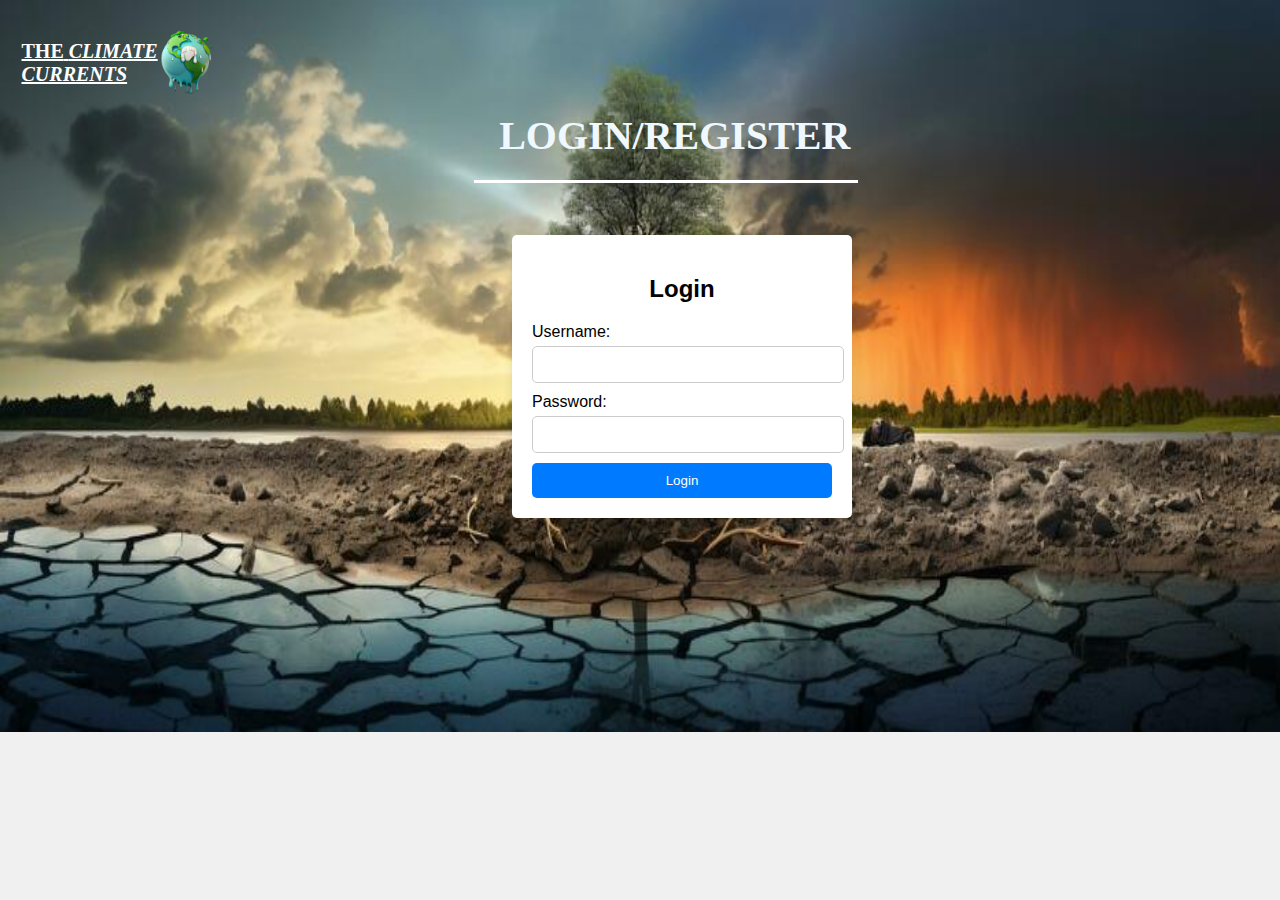
<file: LOGIN.html>
<!DOCTYPE html>
<html lang="en">
<head>
    <meta charset="UTF-8">
    <meta name="viewport" content="width=device-width, initial-scale=1.0">
    <title>Document</title>
    <style>
        .about{
            width:100%;
            height:732px;}
            .HEADER{
            position: absolute;
            top:7%;
            left:7%;
            transform: translate(-50%, -50%);
            color: rgb(255, 255, 255);
            font-size:20px;
            font-family:Cambria, Cochin, Georgia, Times, 'Times New Roman', serif;
            text-align: justify;}
        .logo{
            position: absolute;
            top:7%;
            left:14.5%;
            transform: translate(-50%, -50%);
            color: rgb(255, 255, 255);
            width: 95px;
            height: 95px;}
        a{
            color: white;
        }
        .forest{
            position: absolute;
            top:50%;
            left:50%;
            transform: translate(-50%, -50%);
            color: rgb(255, 255, 255);
            width: 65%;
            height: 85%;
            filter: blur(3px);
        }
        .line {
    border-top: 3px solid rgb(255, 255, 255); 
    width: 30%; 
    position: absolute;
    top:20%;
    left:37%;
}
        .p{
            position: absolute;
            font-size: 40PX;
            font-family: cursive;
            top:8%;
    left:39%;
    color: aliceblue;
        }
        .pp{
            position: absolute;
            font-size:  18PX;
            font-family: cursive;
            top:20%;
        left:20%;
        color: aliceblue;
        text-align: left;
        width: 80%; /* Set the width of the container */
    max-width: 500px; /* Set a maximum width */
    height: auto; /* Let the height adjust according to content */
    max-height: 200px; /* Set a maximum height */
        }
        .myButton {
            padding: 15px 32px;
            text-align: center;
            text-decoration: none;
            font-size: 16px;
            margin: 4px 2px;
            cursor: pointer;}
        .button{
            position: absolute;
            top: 92%;
            left:37%;
            font-size:20px;
            font-family:Cambria, Cochin, Georgia, Times, 'Times New Roman', serif;
            text-align: justify;
            cursor:pointer;
        }
        .tree{
            position: absolute;
            top: 22%;
            left:60%;
            height:70%;
        }
        body {
            font-family: Arial, sans-serif;
            margin: 0;
            padding: 0;
            background-color: #f0f0f0;
        }
        .container {
            position: absolute;
            top:15%;
            left:40%;
            width: 300px;
            margin: 100px auto;
            padding: 20px;
            background-color: #ffffff;
            border-radius: 5px;
            box-shadow: 0 0 10px rgba(0, 0, 0, 0.1);
        }
        h2 {
            text-align: center;
            margin-bottom: 20px;
        }
        label {
            display: block;
            margin-bottom: 5px;
        }
        input[type="text"],
        input[type="password"] {
            width: calc(100% - 10px);
            padding: 10px;
            margin-bottom: 10px;
            border: 1px solid #ccc;
            border-radius: 5px;
        }
        input[type="submit"] {
            width: 100%;
            padding: 10px;
            background-color: #007bff;
            color: #fff;
            border: none;
            border-radius: 5px;
            cursor: pointer;
        }
        input[type="submit"]:hover {
            background-color: #0056b3;
        }
        
    </style>
</head>
<body>
    <img src="LOG.jpg" alt="about us" class="about">
    <DIV CLASS="HEADER">
        <a href="http://127.0.0.1:5500/climatecurrents2.html">
        <b>THE</b> <i><b style="font-family:cursive;">CLIMATE <br>
        CURRENTS</b></i></a>
    </DIV>
    <img src="climate-change-illustration-with-transparent-background-global-warming-illustration-artwork-ai-generated-png.webp" alt="Company Logo" class="logo">
  
    <div class="line"></div>
    <p class="p"><B>LOGIN/REGISTER</B></p>  
    <div class="container">
        <h2>Login</h2>
        <form action="#" method="post">
            <label for="username">Username:</label>
            <input type="text" id="username" name="username" required>
            <label for="password">Password:</label>
            <input type="password" id="password" name="password" required>
        </form>
    
    <a href="http://127.0.0.1:5500/climatecurrents2.html" class="login" target="_blank"><input type="submit" value="Login"></a>
</div>
</body>
</html>
</file>
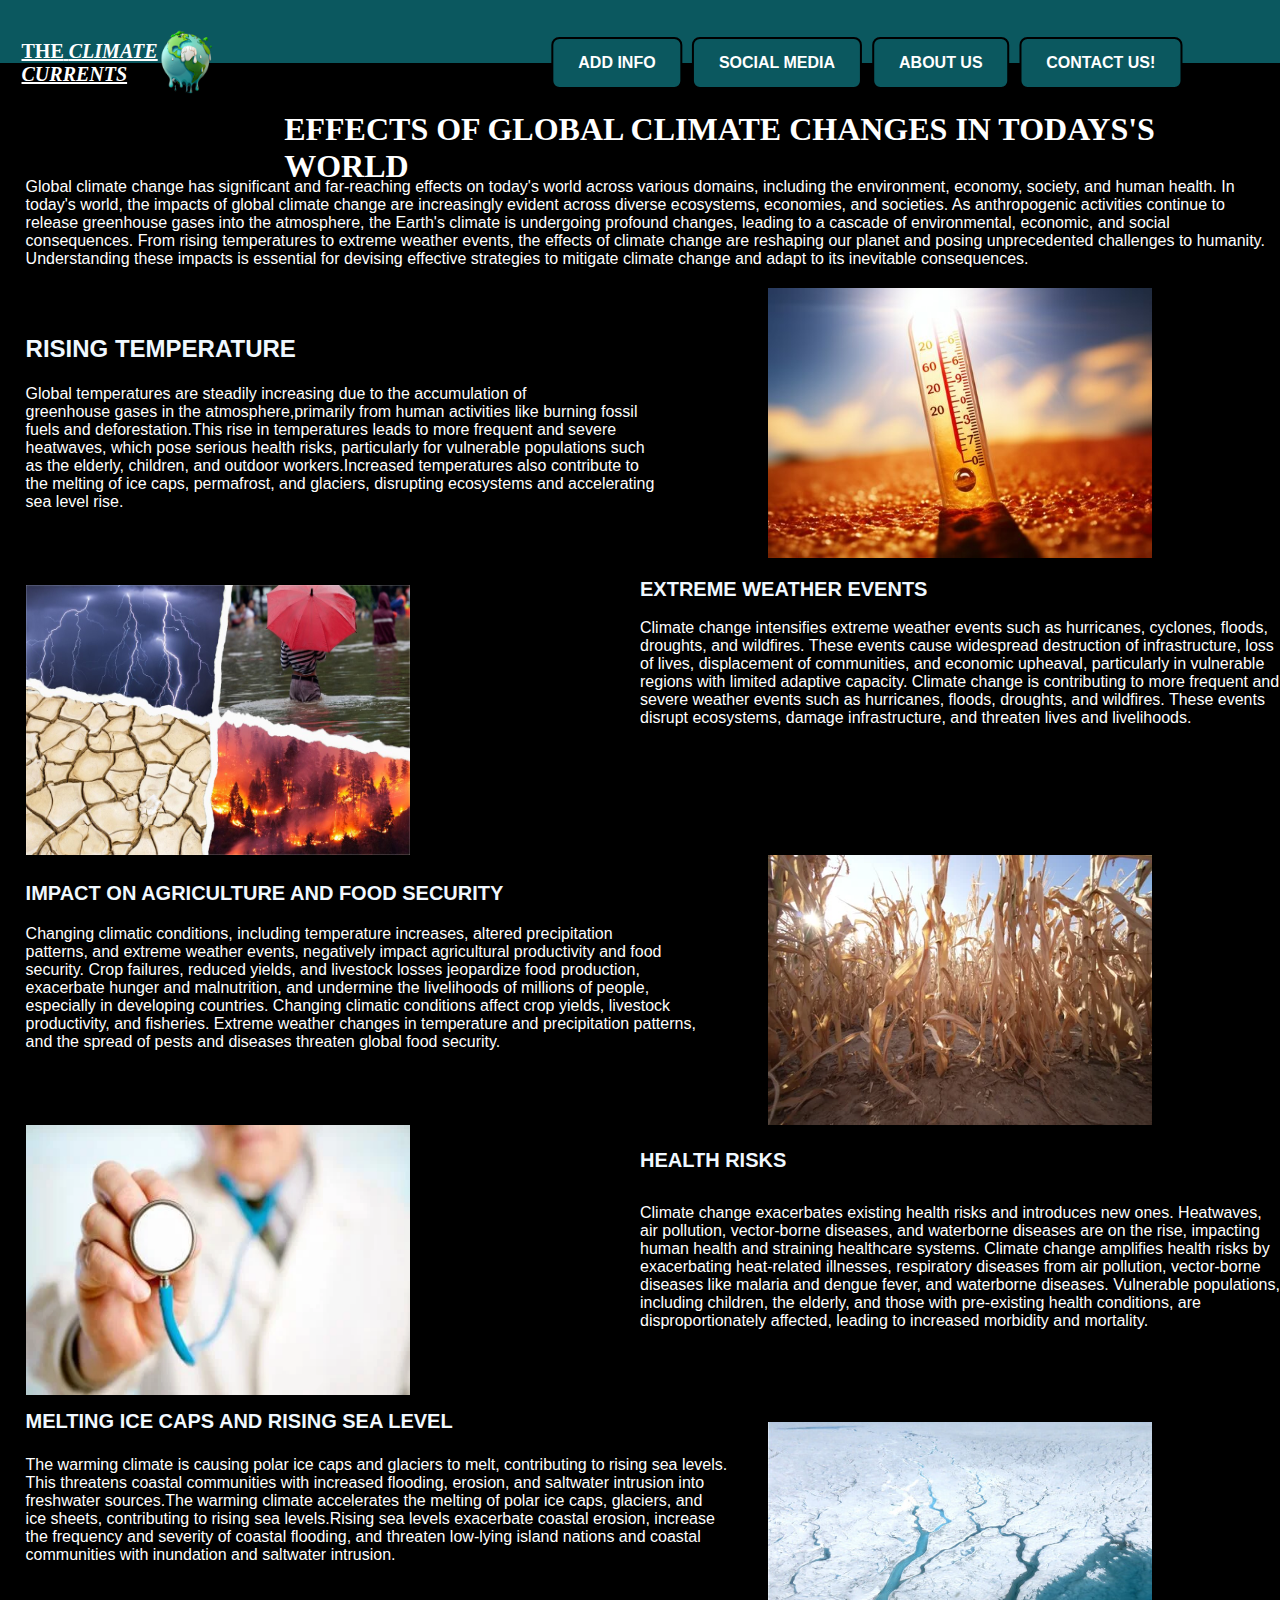
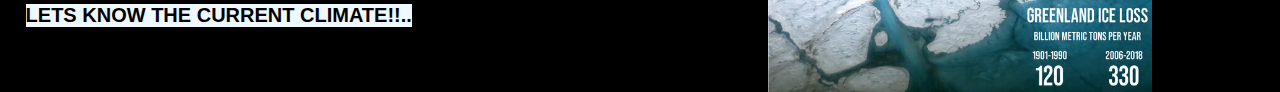
<file: MAIN.HTML>
<!DOCTYPE html>
<html lang="en">
<head>
    <meta charset="UTF-8">
    <meta name="viewport" content="width=device-width, initial-scale=1.0">
    <title>MAIN CONTENT</title>
    <style> 
     .a3, .a2, .a1, .a4{
            text-decoration: none;
        }
        BODY{
            background-color:rgb(0, 0, 0);
        }
        .header1{
            position: absolute;
            top:-17%;
            left:0%;
        }
        .HEADER{
            position: absolute;
            top:7%;
            left:7%;
            transform: translate(-50%, -50%);
            color: rgb(255, 255, 255);
            font-size:20px;
            font-family:Cambria, Cochin, Georgia, Times, 'Times New Roman', serif;
            text-align: justify;}
        .logo{
            position: absolute;
            top:7%;
            left:14.5%;
            transform: translate(-50%, -50%);
            color: rgb(255, 255, 255);
            width: 95px;
            height: 95px;}
        a{
            color: white;
        }
       .button1{
        position: absolute;
        top: 7%;
        left:86%;
        transform: translate(-50%, -50%);
        color: rgb(255, 255, 255);
        font-size:20px;
        font-family:Cambria, Cochin, Georgia, Times, 'Times New Roman', serif;
        text-align: justify;
    }.myButton1 {
        background-color:#0b585f; /* Green */
        border: none;
        color: white;
        padding: 15px 25px;
        text-align: center;
        text-decoration: none;
        display: inline-block;
        font-size: 16px;
        margin: 4px 2px;
        cursor: pointer;
        border-radius: 8px;
        border: 2px solid #000;}
    .button2{
        position: absolute;
        top: 7%;
        left:73.5%;
        transform: translate(-50%, -50%);
        color: rgb(255, 255, 255);
        font-size:20px;
        font-family:Cambria, Cochin, Georgia, Times, 'Times New Roman', serif;
        text-align: justify;
    }.myButton2{
        background-color:#0b585f; /* Green */
        border: none;
        color: white;
        padding: 15px 25px;
        text-align: center;
        display: inline-block;
        font-size: 16px;
        margin: 4px 2px;
        cursor: pointer;
        border-radius: 8px;
        border: 2px solid #000;}
        .button3{
        position: absolute;
        top: 7%;
        left:60.7%;
        transform: translate(-50%, -50%);
        color: rgb(255, 255, 255);
        font-size:20px;
        font-family:Cambria, Cochin, Georgia, Times, 'Times New Roman', serif;
        text-align: justify;
    }.myButton3{
        background-color:#0b585f; /* Green */
        border: none;
        color: white;
        padding: 15px 25px;
        text-align: center;
        display: inline-block;
        font-size: 16px;
        margin: 4px 2px;
        cursor: pointer;
        border-radius: 8px;
        border: 2px solid #000;
    }
        .button4{
        position: absolute;
        top: 7%;
        left:48.2%;
        transform: translate(-50%, -50%);
        color: rgb(255, 255, 255);
        font-size:20px;
        font-family:Cambria, Cochin, Georgia, Times, 'Times New Roman', serif;
        text-align: justify;
    }.myButton4{
        background-color:#0b585f; /* Green */
        border: none;
        color: white;
        padding: 15px 25px;
        text-align: center;
        display: inline-block;
        font-size: 16px;
        margin: 4px 2px;
        cursor: pointer;
        border-radius: 8px;
        border: 2px solid #000;}
        h1{
            color: rgb(255, 255, 255);
            position: absolute;
            top:10%;
            font-family:Cambria, Cochin, Georgia, Times, 'Times New Roman', serif;
            left:22.2%;
        }
        P{color: rgb(255, 255, 255);
            position: absolute;
            top:18%;
            font-family:Cambria, Cochin, Georgia, Times, 'Times New Roman', serif;
            LEFT:2%
        }
        H2{
            color: aliceblue;
            position: absolute;
            TOP:35%;
            LEFT:2%;
            font-family: 'Trebuchet MS', 'Lucida Sans Unicode', 'Lucida Grande', 'Lucida Sans', Arial, sans-serif;

        }
        .p0{
            font-family:Arial, Helvetica, sans-serif;

        }
        .p1{
            top:41%;
            left:2%;
            font-family: Arial, Helvetica, sans-serif;
        }
        .temp{
            height: 30%;
            width: 30%;
            position: absolute;
            top:32%;
            left:60%;
        }
        h3{
            color: aliceblue;
            position: absolute;
            TOP:62%;
            LEFT:50%;
            font-family: 'Trebuchet MS', 'Lucida Sans Unicode', 'Lucida Grande', 'Lucida Sans', Arial, sans-serif;
            font-size:20PX;
        }
        .p2{
            top:67%;
            left:50%;
            font-family: Arial, Helvetica, sans-serif;
        }
        .weather{
            height: 30%;
            width: 30%;
            position: absolute;
            top:65%;
            left:2%;
        }
        h4{
            color: aliceblue;
            position: absolute;
            TOP:95%;
            LEFT:2%;
            font-family: 'Trebuchet MS', 'Lucida Sans Unicode', 'Lucida Grande', 'Lucida Sans', Arial, sans-serif;
            font-size:20PX;
        }
        .p3{
            top:101%;
            left:2%;
            font-family: Arial, Helvetica, sans-serif;
        }
        .agro{
            height: 30%;
            width: 30%;
            position: absolute;
            top:95%;
            left:60%;
        }
        H5{
            color: aliceblue;
            position: absolute;
            TOP:124%;
            LEFT:50%;
            font-family: 'Trebuchet MS', 'Lucida Sans Unicode', 'Lucida Grande', 'Lucida Sans', Arial, sans-serif;
            font-size:20PX;
        }
        .P4{
            top:132%;
            left:50%;
            font-family: Arial, Helvetica, sans-serif;
        }
        .health{
            height: 30%;
            width: 30%;
            position: absolute;
            top:125%;
            left:2%
        }
        .h5{
            color: aliceblue;
            position: absolute;
            TOP:153%;
            LEFT:2%;
            font-family: 'Trebuchet MS', 'Lucida Sans Unicode', 'Lucida Grande', 'Lucida Sans', Arial, sans-serif;
            font-size:20PX;
        }
        .p5{
            top:160%;
            left:2%;
            font-family: Arial, Helvetica, sans-serif;
            
        }
        .ice{
            height: 30%;
            width: 30%;
            position: absolute;
            top:158%;
            left:60%;
        }
        h6{
            color: rgb(0, 0, 0);
            position: absolute;
            TOP:173%;
            LEFT:2%;
            font-family: 'Trebuchet MS', 'Lucida Sans Unicode', 'Lucida Grande', 'Lucida Sans', Arial, sans-serif;
            font-size:20PX;
        background-color: aliceblue;}
       </style>
</head>
<body>
    <img src="Screenshot 2024-05-04 032341.png" class="header1">
    <DIV CLASS="HEADER">
        <a href="http://127.0.0.1:5500/climatecurrents2.html">
        <b>THE</b> <i><b style="font-family:cursive;">CLIMATE <br>
        CURRENTS</b></i></a>
    </DIV>
    <img src="climate-change-illustration-with-transparent-background-global-warming-illustration-artwork-ai-generated-png.webp" alt="Company Logo" class="logo">
    <div class="button1">
        <button class="myButton1">
            <a href="http://127.0.0.1:5500/contact.html"class="a1"><b>CONTACT US!</b></a></button>
    </div>
    <div class="button2">
        <button class="myButton2">
            <a href="http://127.0.0.1:5500/aboutus.html" class="a2"><b>ABOUT US</b></a></button>
    </div>
    <div class="button3">
        <button class="myButton3">
            <a href="http://127.0.0.1:5500/SOCIALMEDIA.HTML"class="a3"><b>SOCIAL MEDIA</b></a></button>
    </div>
    <div class="button4">
        <button class="myButton4">
            <a href="http://127.0.0.1:5500/addinfo.html"class="a4"><b>ADD INFO</b></a></button>
            </div>
    <h1>
        EFFECTS OF GLOBAL CLIMATE CHANGES IN TODAYS'S WORLD</h1>
        <P class="p0">Global climate change has significant and far-reaching effects on today's world across various domains, including the environment, economy, society, and human health.
            In today's world, the impacts of global climate change are increasingly evident across diverse ecosystems, economies, and societies. As anthropogenic activities continue to release greenhouse gases into the atmosphere, the Earth's climate is undergoing profound changes, leading to a cascade of environmental, economic, and social consequences. From rising temperatures to extreme weather events, the effects of climate change are reshaping our planet and posing unprecedented challenges to humanity. Understanding these impacts is essential for devising effective strategies to mitigate climate change and adapt to its inevitable consequences.
           </P>
    <h2>RISING TEMPERATURE</h2>
    <p class="p1">Global temperatures are steadily increasing due to the accumulation of <br>
        greenhouse gases in the atmosphere,primarily from human activities like burning fossil
        <br> fuels and deforestation.This rise in temperatures leads to more frequent and severe<br>
         heatwaves, which pose serious health risks, particularly for vulnerable populations such <br>
         as the elderly, children, and outdoor workers.Increased temperatures also contribute to<br>
          the melting of ice caps, permafrost, and glaciers, disrupting ecosystems and accelerating 
          <br>sea level rise.</p>
    <img src="rise temperature.jpg" class="temp">
    <h3>EXTREME WEATHER EVENTS</h3>
    <p class="p2">Climate change intensifies extreme weather events such as hurricanes, cyclones, floods, droughts, and wildfires.
        These events cause widespread destruction of infrastructure, loss of lives, displacement of communities, and economic upheaval, particularly in vulnerable regions with limited adaptive capacity.
        Climate change is contributing to more frequent and severe weather events such as hurricanes, floods, droughts, and wildfires. These events disrupt ecosystems, damage infrastructure, and threaten lives and livelihoods.</p>
    <img src="weather.jpg" class="weather">
    <h4>IMPACT ON AGRICULTURE AND FOOD SECURITY</h4>
    <p class="p3">Changing climatic conditions, including temperature increases, altered precipitation<br> patterns,
         and extreme weather events, negatively impact agricultural productivity and food <br>security.
        Crop failures, reduced yields, and livestock losses jeopardize food production,<br> exacerbate hunger and
         malnutrition, and undermine the livelihoods of millions of people,<br> especially in developing countries.
        Changing climatic conditions affect crop yields, livestock<br> productivity, and fisheries. Extreme weather
        changes in temperature and precipitation patterns, <br>and the spread of pests and diseases threaten global food 
        security.</p>
    <img src="agro.webp" class="agro">
    <h5>HEALTH RISKS</h5>
    <P CLASS="P4">Climate change exacerbates existing health risks and introduces new ones. Heatwaves, air pollution, vector-borne diseases, and waterborne diseases are on the rise, impacting human health and straining healthcare systems.
        Climate change amplifies health risks by exacerbating heat-related illnesses, respiratory diseases from air pollution, vector-borne diseases like malaria and dengue fever, and waterborne diseases.
Vulnerable populations, including children, the elderly, and those with pre-existing health conditions, are disproportionately affected, leading to increased morbidity and mortality.
    </P>
    <img src="health_effects.webp" class="health">
    <h5 class="h5">MELTING ICE CAPS AND RISING SEA LEVEL</h5>
    <P CLASS="p5">The warming climate is causing polar ice caps and glaciers to melt, contributing to rising 
        sea levels.<br> This threatens coastal communities with increased flooding, erosion, and saltwater intrusion
        into <br>freshwater sources.The warming climate accelerates the melting of polar ice caps, glaciers, and<br> ice 
        sheets, contributing to rising sea levels.Rising sea levels exacerbate coastal erosion, increase <br>the frequency 
        and severity of coastal flooding, and threaten low-lying island nations and coastal<br> communities with inundation 
        and saltwater intrusion.</P>
    <img src="ice.jpg" class="ice">
    <DIV>
    <A HREF="http://127.0.0.1:5500/index.html">
    <h6><B>LETS KNOW THE CURRENT CLIMATE!!..</B></h6>
</A></DIV>
    
</body>
</html>
</file>
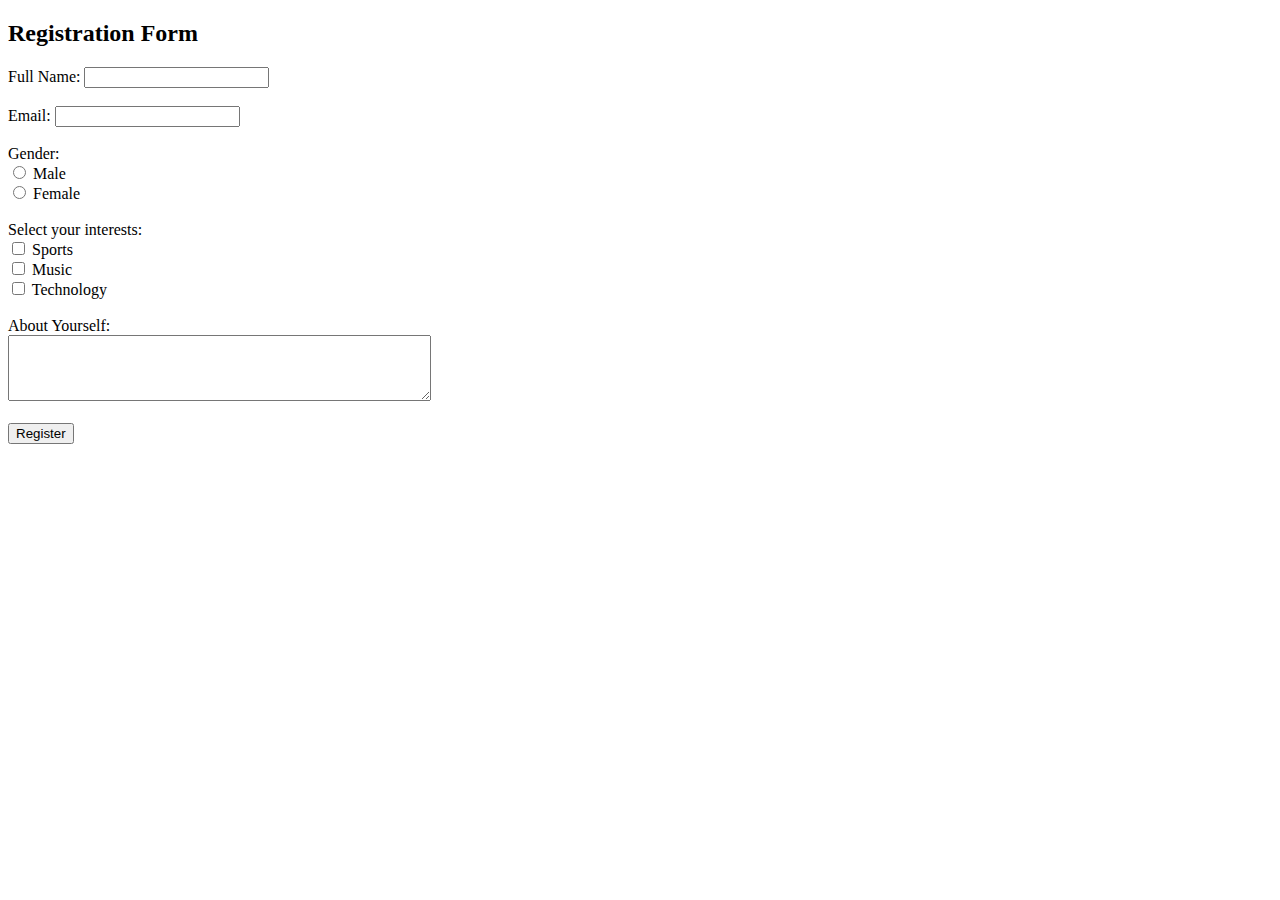
<file: registration_pg.html>
<!DOCTYPE html>
<html>
<head>
    <title>Registration Form</title>
</head>
<body>
    <h2>Registration Form</h2>
    <form action="/submit_registration" method="POST">
        <label for="name">Full Name:</label>
        <input type="text" id="name" name="name" required><br><br>

        <label for="email">Email:</label>
        <input type="email" id="email" name="email" required><br><br>

        <label for="gender">Gender:</label><br>
        <input type="radio" id="male" name="gender" value="male">
        <label for="male">Male</label><br>
        <input type="radio" id="female" name="gender" value="female">
        <label for="female">Female</label><br><br>

        <label for="interests">Select your interests:</label><br>
        <input type="checkbox" id="sports" name="interests" value="sports">
        <label for="sports">Sports</label><br>
        <input type="checkbox" id="music" name="interests" value="music">
        <label for="music">Music</label><br>
        <input type="checkbox" id="tech" name="interests" value="tech">
        <label for="tech">Technology</label><br><br>

        <label for="bio">About Yourself:</label><br>
        <textarea id="bio" name="bio" rows="4" cols="50"></textarea><br><br>

        <input type="submit" value="Register">
    </form>
</body>
</html>
</file>
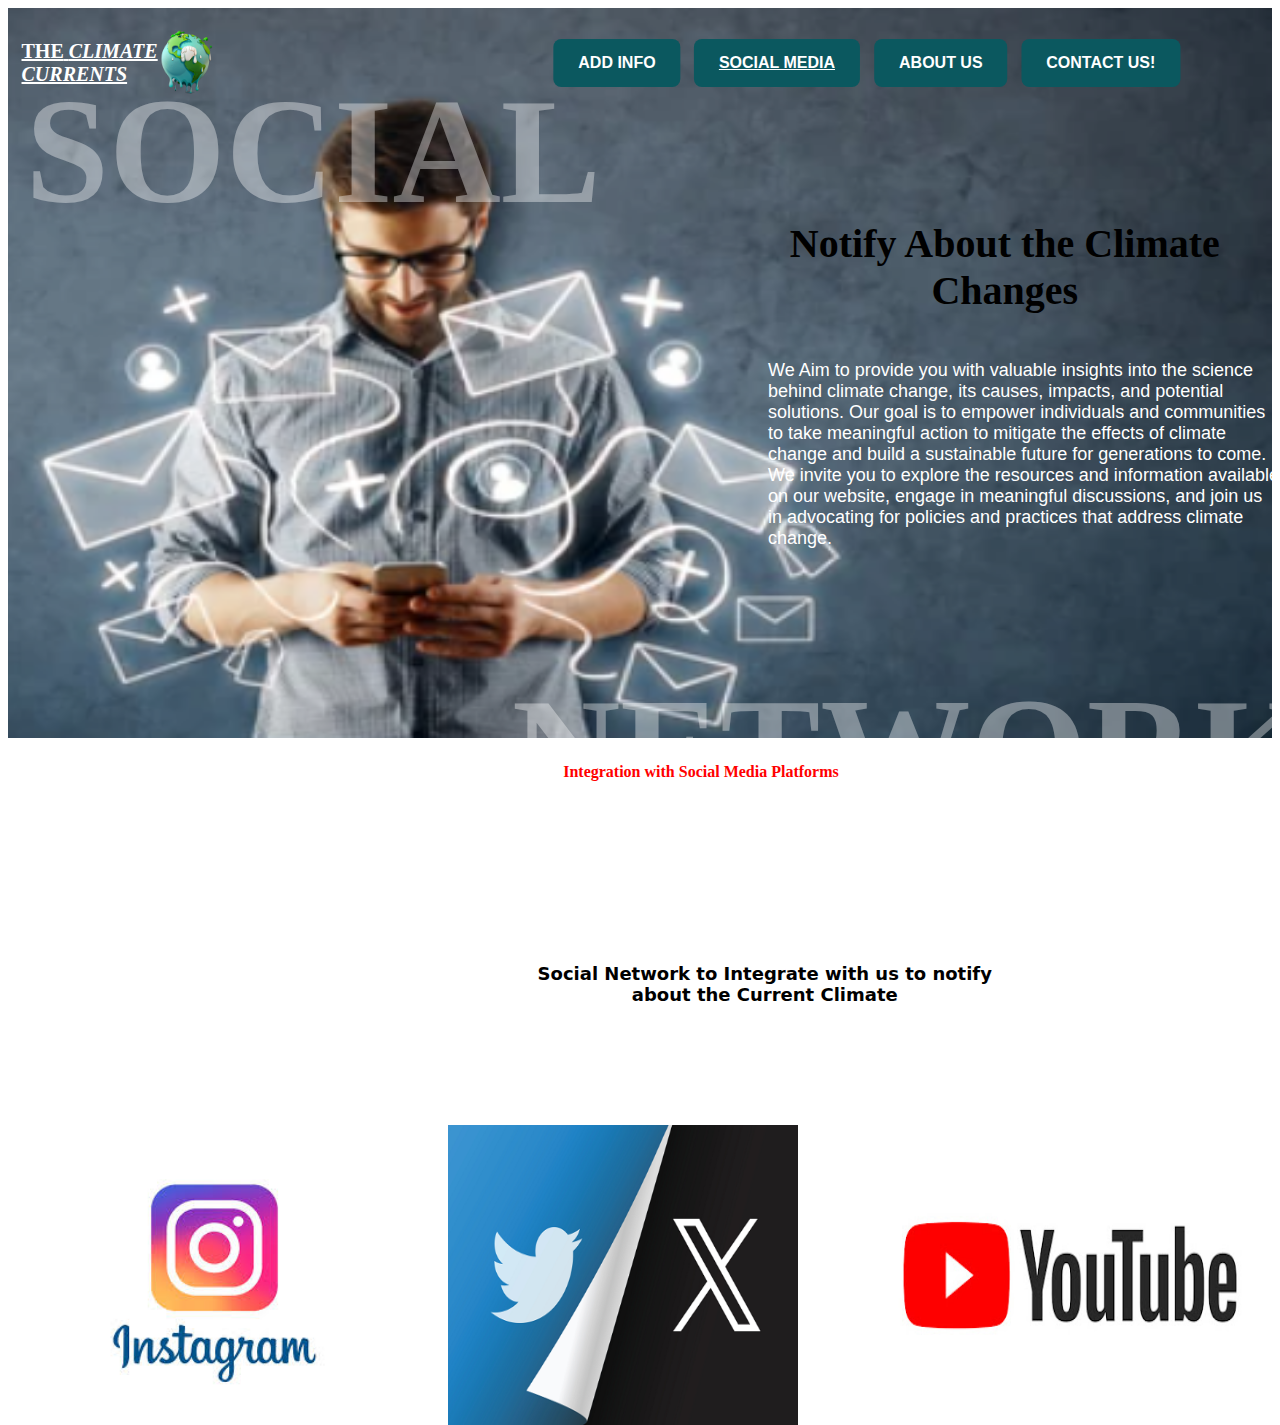
<file: SOCIALMEDIA.HTML>
<!DOCTYPE html>
<html lang="en">
<head>
    <meta charset="UTF-8">
    <meta name="viewport" content="width=device-width, initial-scale=1.0">
    <title>Document</title>
    <STYLE>
        .SEMI{
            width:100%;
            height:730px;
            
        }
        .HEADER{
            position: absolute;
            top:7%;
            left:7%;
            transform: translate(-50%, -50%);
            color: rgb(255, 255, 255);
            font-size:20px;
            font-family:Cambria, Cochin, Georgia, Times, 'Times New Roman', serif;
            text-align: justify;}
        .logo{
            position: absolute;
            top:7%;
            left:14.5%;
            transform: translate(-50%, -50%);
            color: rgb(255, 255, 255);
            width: 95px;
            height: 95px;}
        a{
            color: white;
        }
        .button1{
            position: absolute;
            top: 7%;
            left:86%;
            transform: translate(-50%, -50%);
            color: rgb(255, 255, 255);
            font-size:20px;
            font-family:Cambria, Cochin, Georgia, Times, 'Times New Roman', serif;
            text-align: justify;
        }.myButton1 {
            background-color:#0b585f; /* Green */
            border: none;
            color: white;
            padding: 15px 25px;
            text-align: center;
            text-decoration: none;
            display: inline-block;
            font-size: 16px;
            margin: 4px 2px;
            cursor: pointer;
            border-radius: 8px;}
        .button2{
            position: absolute;
            top: 7%;
            left:73.5%;
            transform: translate(-50%, -50%);
            color: rgb(255, 255, 255);
            font-size:20px;
            font-family:Cambria, Cochin, Georgia, Times, 'Times New Roman', serif;
            text-align: justify;
        }.myButton2{
            background-color:#0b585f; /* Green */
            border: none;
            color: white;
            padding: 15px 25px;
            text-align: center;
            display: inline-block;
            font-size: 16px;
            margin: 4px 2px;
            cursor: pointer;
            border-radius: 8px;}
            .button3{
            position: absolute;
            top: 7%;
            left:60.7%;
            transform: translate(-50%, -50%);
            color: rgb(255, 255, 255);
            font-size:20px;
            font-family:Cambria, Cochin, Georgia, Times, 'Times New Roman', serif;
            text-align: justify;
        }.myButton3{
            background-color:#0b585f; /* Green */
            border: none;
            color: white;
            padding: 15px 25px;
            text-align: center;
            display: inline-block;
            font-size: 16px;
            margin: 4px 2px;
            cursor: pointer;
            border-radius: 8px;
        }
            .button4{
            position: absolute;
            top: 7%;
            left:48.2%;
            transform: translate(-50%, -50%);
            color: rgb(255, 255, 255);
            font-size:20px;
            font-family:Cambria, Cochin, Georgia, Times, 'Times New Roman', serif;
            text-align: justify;
        }.myButton4{
            background-color:#0b585f; /* Green */
            border: none;
            color: white;
            padding: 15px 25px;
            text-align: center;
            display: inline-block;
            font-size: 16px;
            margin: 4px 2px;
            cursor: pointer;
            border-radius: 8px;}
        .a4, .a2, .a1{
            text-decoration: none;
        }
        H1{
            position:absolute;
            top:-4%;
            left:2%;
            color:rgba(255, 255, 255, 0.378);
font-size: 150px;
        }
        H2{ position:absolute;
            top:60%;
            left:40%;
            color:rgba(255, 255, 255, 0.378);
font-size: 150px;
        }
        H3{
            position: absolute;
            top:20%;
            left:57%;
            color:black;
            font-size:40px;
            font-family:Cambria, Cochin, Georgia, Times, 'Times New Roman', serif;
            text-align: center;
            font-style:normal;
        }
        p{
            position: absolute;
            top:38%;
            left:60%;
            color:rgb(255, 255, 255);
            font-family: 'Trebuchet MS', 'Lucida Sans Unicode', 'Lucida Grande', 'Lucida Sans', Arial, sans-serif;
            text-align:left;
            font-size: 18px;
        }
        h4{
            left:44%;
            position: absolute;
            color:red;
            font-family:cursive;
        }
        .p{
            left:42%;
            top:105%;
            position: absolute;
            color:black;
            text-align: center;
            font-family:system-ui, -apple-system, BlinkMacSystemFont, 'Segoe UI', Roboto, Oxygen, Ubuntu, Cantarell, 'Open Sans', 'Helvetica Neue', sans-serif;
            
        }
        #insta{position: absolute;
            top:130%;
            left:5%;
            width: 300px;
        }
        .tweat{
            position: absolute;
            top:125%;
            left: 35%;
            width:350px;
            height:300px;
        }
        .you{
            position: absolute;
            top:125%;
            left: 68%;
            width:400px;
            height:300px;
        }

    </STYLE>
</head>
<body>
    <img src="ss.png" alt="Description of the image" class="SEMI" >
    <DIV CLASS="HEADER">
        <a href="http://127.0.0.1:5500/climatecurrents2.html">
        <b>THE</b> <i><b style="font-family:cursive;">CLIMATE <br>
        CURRENTS</b></i></a>
    </DIV>
    <img src="climate-change-illustration-with-transparent-background-global-warming-illustration-artwork-ai-generated-png.webp" alt="Company Logo" class="logo">
    <div class="button1">
        <button class="myButton1">
            <a href="http://127.0.0.1:5500/contact.html"class="a1"><b>CONTACT US!</b></a></button>
    </div>
    <div class="button2">
        <button class="myButton2">
            <a href="http://127.0.0.1:5500/aboutus.html" class="a2"><b>ABOUT US</b></a></button>
    </div>
    <div class="button3">
        <button class="myButton3">
            <a href=""class="a3"><b>SOCIAL MEDIA</b></a></button>
    </div>
    <div class="button4">
        <button class="myButton4">
            <a href="http://127.0.0.1:5500/addinfo.html"class="a4"><b>ADD INFO</b></a></button>
            </div>
    <h1>SOCIAL</h1>
    <h2>NETWORK</h2>
    <H3>Notify About the Climate Changes</H3>
    <p>We Aim to provide you with valuable insights into the science behind climate change, its causes, impacts, and potential solutions. Our goal is 
        to empower individuals and communities to take meaningful action to mitigate the effects of climate change and build a sustainable future for generations to come.
        We invite you to explore the resources and information available on our website, engage in meaningful discussions, and join us in advocating for policies and practices that address climate <br>change.</p>
    <h4>Integration with Social Media Platforms</h4>
    <p class="p"><b>Social Network to Integrate with us to notify <br>about the Current Climate</b></p>
    <a href="https://www.instagram.com/climate_change_2/">
        <img src="images (2).jpg" alt="Inta" id="insta">
    </a>
    <a href="https://x.com/ClimatesChanges">
   <img src="tt.webp" alt="Twitter" class="tweat"></a>
   <a href="https://youtu.be/Ug9OUNAYPC4?si=frtrvTaqM75jNNZ4">
<img src="you.jpg" alt="you" class="you"></a>
</body>
</html>
</file>
<file: stylesheet.css>
body {
    color: #fff;
    overflow-x: hidden;
    height: 100%;
    background-image: linear-gradient(#d9dc6c, #103c60);
    background-repeat: no-repeat;
    line-height: 2.38;
    filter: blur(4rem);
    transition: filter 0.75s ;
}

.card0 {
    width: 94%
}

.card1 {
    background-image: linear-gradient(#103c60,#d9dc6c);
    padding: 30px 20px 30px 50px
}

.image {
    width: 400px;
    height: 300px;
}

.large-font {
    font-size: 70px;
    font-family: Arial
}

.fa-sun-o {
    font-size: 22px
}

.card2 {
    background-color: #607D8B;
    padding: 0px 0px 40px 40px
}

input {
    background-color: #607D8B;
    padding: 24px 0px 12px 0px !important;
    width: 80%;
    box-sizing: border-box;
    border: none !important;
    border-bottom: 1px solid #CFD8DC !important;
    font-size: 16px !important;
    color: #ffffff !important
}

input:focus {
    -moz-box-shadow: none !important;
    -webkit-box-shadow: none !important;
    box-shadow: none !important;
    border-bottom: 1px solid #fff !important;
    outline-width: 0;
    font-weight: 400
}

::placeholder {
    color: #B0BEC5 !important;
    opacity: 1
}

:-ms-input-placeholder {
    color: #B0BEC5 !important
}

::-ms-input-placeholder {
    color: #B0BEC5 !important
}

.fa-search {
    color: #607D8B;
    background-color: #E1F5FE;
    font-size: 20px;
    padding: 20px;
    width: 20%;
    cursor: pointer
}
.fa-search:hover{
    background: #d0eefc;
}

.light-text {
    color: #B0BEC5
}

.suggestion:hover {
    color: #fff;
    cursor: pointer
}

.line {
    height: 1px;
    background-color: #B0BEC5
}
@media screen and (max-width: 500px) {
    .card1 {
        padding-left: 26px
    }
}
</file>
